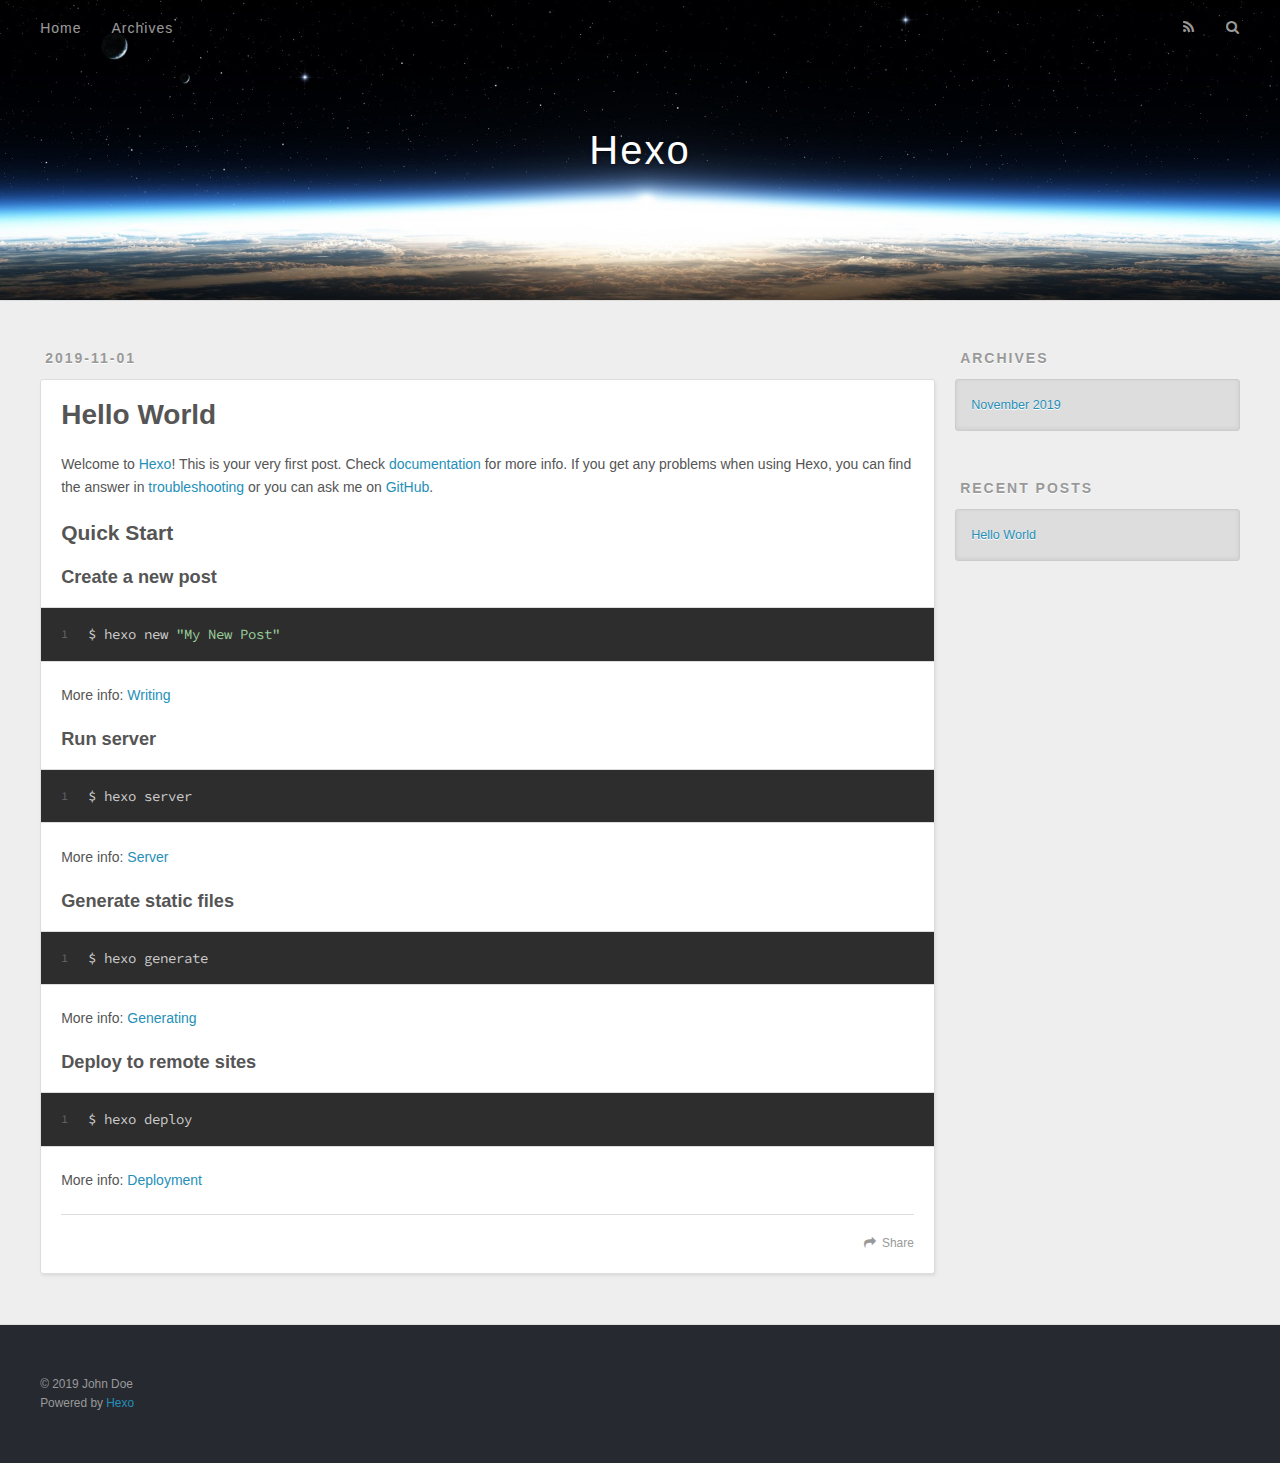
<file: index.html>
<!DOCTYPE html>
<html>
<head>
  <meta charset="utf-8">
  

  
  <title>Hexo</title>
  <meta name="viewport" content="width=device-width, initial-scale=1, maximum-scale=1">
  <meta property="og:type" content="website">
<meta property="og:title" content="Hexo">
<meta property="og:url" content="http:&#x2F;&#x2F;yoursite.com&#x2F;index.html">
<meta property="og:site_name" content="Hexo">
<meta property="og:locale" content="en">
<meta name="twitter:card" content="summary">
  
    <link rel="alternate" href="/atom.xml" title="Hexo" type="application/atom+xml">
  
  
    <link rel="icon" href="/favicon.png">
  
  
    <link href="//fonts.googleapis.com/css?family=Source+Code+Pro" rel="stylesheet" type="text/css">
  
  <link rel="stylesheet" href="/css/style.css">
</head>

<body>
  <div id="container">
    <div id="wrap">
      <header id="header">
  <div id="banner"></div>
  <div id="header-outer" class="outer">
    <div id="header-title" class="inner">
      <h1 id="logo-wrap">
        <a href="/" id="logo">Hexo</a>
      </h1>
      
    </div>
    <div id="header-inner" class="inner">
      <nav id="main-nav">
        <a id="main-nav-toggle" class="nav-icon"></a>
        
          <a class="main-nav-link" href="/">Home</a>
        
          <a class="main-nav-link" href="/archives">Archives</a>
        
      </nav>
      <nav id="sub-nav">
        
          <a id="nav-rss-link" class="nav-icon" href="/atom.xml" title="RSS Feed"></a>
        
        <a id="nav-search-btn" class="nav-icon" title="Search"></a>
      </nav>
      <div id="search-form-wrap">
        <form action="//google.com/search" method="get" accept-charset="UTF-8" class="search-form"><input type="search" name="q" class="search-form-input" placeholder="Search"><button type="submit" class="search-form-submit">&#xF002;</button><input type="hidden" name="sitesearch" value="http://yoursite.com"></form>
      </div>
    </div>
  </div>
</header>
      <div class="outer">
        <section id="main">
  
    <article id="post-hello-world" class="article article-type-post" itemscope itemprop="blogPost">
  <div class="article-meta">
    <a href="/2019/11/01/hello-world/" class="article-date">
  <time datetime="2019-11-01T09:03:21.462Z" itemprop="datePublished">2019-11-01</time>
</a>
    
  </div>
  <div class="article-inner">
    
    
      <header class="article-header">
        
  
    <h1 itemprop="name">
      <a class="article-title" href="/2019/11/01/hello-world/">Hello World</a>
    </h1>
  

      </header>
    
    <div class="article-entry" itemprop="articleBody">
      
        <p>Welcome to <a href="https://hexo.io/" target="_blank" rel="noopener">Hexo</a>! This is your very first post. Check <a href="https://hexo.io/docs/" target="_blank" rel="noopener">documentation</a> for more info. If you get any problems when using Hexo, you can find the answer in <a href="https://hexo.io/docs/troubleshooting.html" target="_blank" rel="noopener">troubleshooting</a> or you can ask me on <a href="https://github.com/hexojs/hexo/issues" target="_blank" rel="noopener">GitHub</a>.</p>
<h2 id="Quick-Start"><a href="#Quick-Start" class="headerlink" title="Quick Start"></a>Quick Start</h2><h3 id="Create-a-new-post"><a href="#Create-a-new-post" class="headerlink" title="Create a new post"></a>Create a new post</h3><figure class="highlight bash"><table><tr><td class="gutter"><pre><span class="line">1</span><br></pre></td><td class="code"><pre><span class="line">$ hexo new <span class="string">"My New Post"</span></span><br></pre></td></tr></table></figure>

<p>More info: <a href="https://hexo.io/docs/writing.html" target="_blank" rel="noopener">Writing</a></p>
<h3 id="Run-server"><a href="#Run-server" class="headerlink" title="Run server"></a>Run server</h3><figure class="highlight bash"><table><tr><td class="gutter"><pre><span class="line">1</span><br></pre></td><td class="code"><pre><span class="line">$ hexo server</span><br></pre></td></tr></table></figure>

<p>More info: <a href="https://hexo.io/docs/server.html" target="_blank" rel="noopener">Server</a></p>
<h3 id="Generate-static-files"><a href="#Generate-static-files" class="headerlink" title="Generate static files"></a>Generate static files</h3><figure class="highlight bash"><table><tr><td class="gutter"><pre><span class="line">1</span><br></pre></td><td class="code"><pre><span class="line">$ hexo generate</span><br></pre></td></tr></table></figure>

<p>More info: <a href="https://hexo.io/docs/generating.html" target="_blank" rel="noopener">Generating</a></p>
<h3 id="Deploy-to-remote-sites"><a href="#Deploy-to-remote-sites" class="headerlink" title="Deploy to remote sites"></a>Deploy to remote sites</h3><figure class="highlight bash"><table><tr><td class="gutter"><pre><span class="line">1</span><br></pre></td><td class="code"><pre><span class="line">$ hexo deploy</span><br></pre></td></tr></table></figure>

<p>More info: <a href="https://hexo.io/docs/one-command-deployment.html" target="_blank" rel="noopener">Deployment</a></p>

      
    </div>
    <footer class="article-footer">
      <a data-url="http://yoursite.com/2019/11/01/hello-world/" data-id="ck2fwwtp00000n4vc24nb1lt7" class="article-share-link">Share</a>
      
      
    </footer>
  </div>
  
</article>


  


</section>
        
          <aside id="sidebar">
  
    

  
    

  
    
  
    
  <div class="widget-wrap">
    <h3 class="widget-title">Archives</h3>
    <div class="widget">
      <ul class="archive-list"><li class="archive-list-item"><a class="archive-list-link" href="/archives/2019/11/">November 2019</a></li></ul>
    </div>
  </div>


  
    
  <div class="widget-wrap">
    <h3 class="widget-title">Recent Posts</h3>
    <div class="widget">
      <ul>
        
          <li>
            <a href="/2019/11/01/hello-world/">Hello World</a>
          </li>
        
      </ul>
    </div>
  </div>

  
</aside>
        
      </div>
      <footer id="footer">
  
  <div class="outer">
    <div id="footer-info" class="inner">
      &copy; 2019 John Doe<br>
      Powered by <a href="http://hexo.io/" target="_blank">Hexo</a>
    </div>
  </div>
</footer>
    </div>
    <nav id="mobile-nav">
  
    <a href="/" class="mobile-nav-link">Home</a>
  
    <a href="/archives" class="mobile-nav-link">Archives</a>
  
</nav>
    

<script src="//ajax.googleapis.com/ajax/libs/jquery/2.0.3/jquery.min.js"></script>


  <link rel="stylesheet" href="/fancybox/jquery.fancybox.css">
  <script src="/fancybox/jquery.fancybox.pack.js"></script>


<script src="/js/script.js"></script>



  </div>
</body>
</html>
</file>
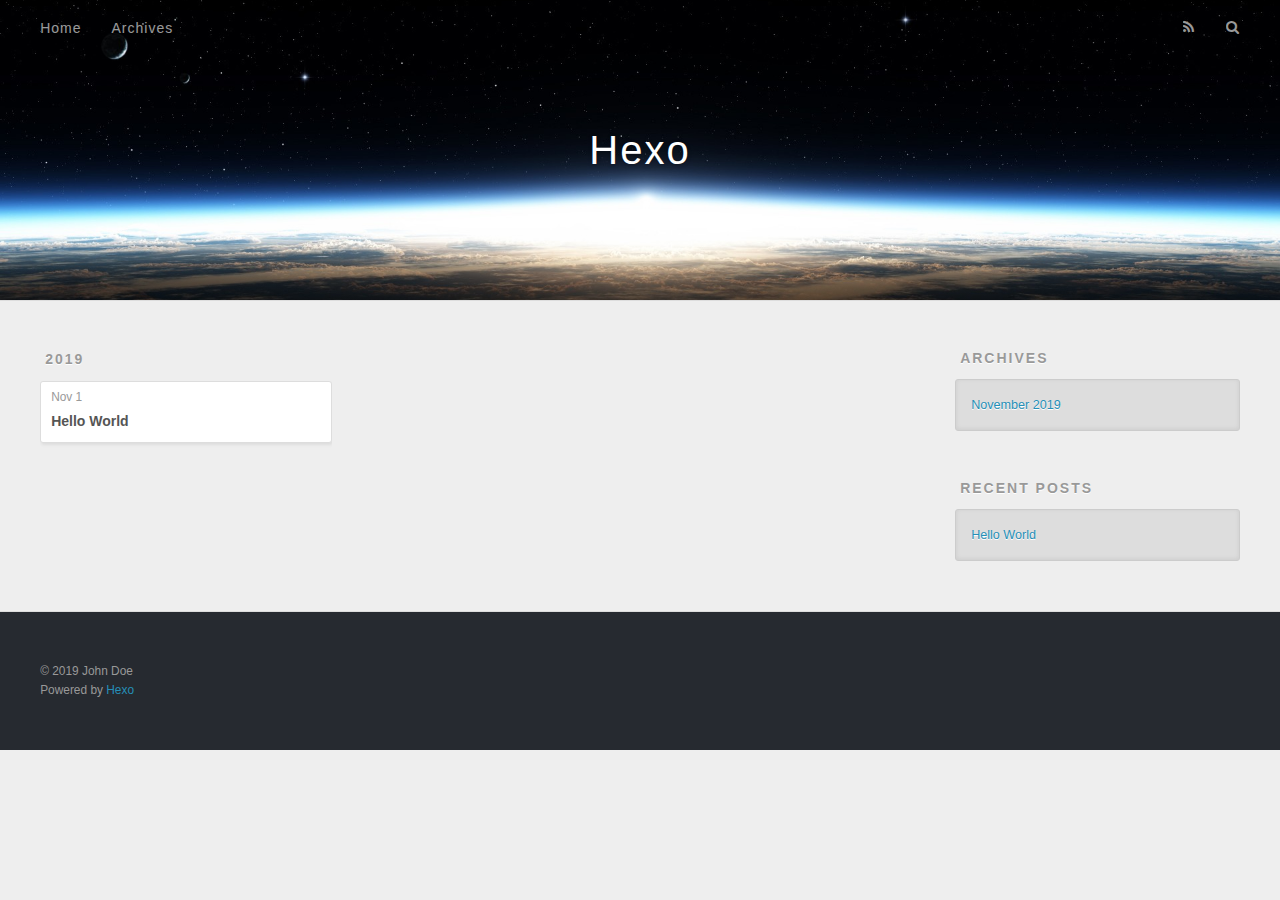
<file: archives/index.html>
<!DOCTYPE html>
<html>
<head>
  <meta charset="utf-8">
  

  
  <title>Archives | Hexo</title>
  <meta name="viewport" content="width=device-width, initial-scale=1, maximum-scale=1">
  <meta property="og:type" content="website">
<meta property="og:title" content="Hexo">
<meta property="og:url" content="http:&#x2F;&#x2F;yoursite.com&#x2F;archives&#x2F;index.html">
<meta property="og:site_name" content="Hexo">
<meta property="og:locale" content="en">
<meta name="twitter:card" content="summary">
  
    <link rel="alternate" href="/atom.xml" title="Hexo" type="application/atom+xml">
  
  
    <link rel="icon" href="/favicon.png">
  
  
    <link href="//fonts.googleapis.com/css?family=Source+Code+Pro" rel="stylesheet" type="text/css">
  
  <link rel="stylesheet" href="/css/style.css">
</head>

<body>
  <div id="container">
    <div id="wrap">
      <header id="header">
  <div id="banner"></div>
  <div id="header-outer" class="outer">
    <div id="header-title" class="inner">
      <h1 id="logo-wrap">
        <a href="/" id="logo">Hexo</a>
      </h1>
      
    </div>
    <div id="header-inner" class="inner">
      <nav id="main-nav">
        <a id="main-nav-toggle" class="nav-icon"></a>
        
          <a class="main-nav-link" href="/">Home</a>
        
          <a class="main-nav-link" href="/archives">Archives</a>
        
      </nav>
      <nav id="sub-nav">
        
          <a id="nav-rss-link" class="nav-icon" href="/atom.xml" title="RSS Feed"></a>
        
        <a id="nav-search-btn" class="nav-icon" title="Search"></a>
      </nav>
      <div id="search-form-wrap">
        <form action="//google.com/search" method="get" accept-charset="UTF-8" class="search-form"><input type="search" name="q" class="search-form-input" placeholder="Search"><button type="submit" class="search-form-submit">&#xF002;</button><input type="hidden" name="sitesearch" value="http://yoursite.com"></form>
      </div>
    </div>
  </div>
</header>
      <div class="outer">
        <section id="main">
  
  
    
    
      
      
      <section class="archives-wrap">
        <div class="archive-year-wrap">
          <a href="/archives/2019" class="archive-year">2019</a>
        </div>
        <div class="archives">
    
    <article class="archive-article archive-type-post">
  <div class="archive-article-inner">
    <header class="archive-article-header">
      <a href="/2019/11/01/hello-world/" class="archive-article-date">
  <time datetime="2019-11-01T09:03:21.462Z" itemprop="datePublished">Nov 1</time>
</a>
      
  
    <h1 itemprop="name">
      <a class="archive-article-title" href="/2019/11/01/hello-world/">Hello World</a>
    </h1>
  

    </header>
  </div>
</article>
  
  
    </div></section>
  


</section>
        
          <aside id="sidebar">
  
    

  
    

  
    
  
    
  <div class="widget-wrap">
    <h3 class="widget-title">Archives</h3>
    <div class="widget">
      <ul class="archive-list"><li class="archive-list-item"><a class="archive-list-link" href="/archives/2019/11/">November 2019</a></li></ul>
    </div>
  </div>


  
    
  <div class="widget-wrap">
    <h3 class="widget-title">Recent Posts</h3>
    <div class="widget">
      <ul>
        
          <li>
            <a href="/2019/11/01/hello-world/">Hello World</a>
          </li>
        
      </ul>
    </div>
  </div>

  
</aside>
        
      </div>
      <footer id="footer">
  
  <div class="outer">
    <div id="footer-info" class="inner">
      &copy; 2019 John Doe<br>
      Powered by <a href="http://hexo.io/" target="_blank">Hexo</a>
    </div>
  </div>
</footer>
    </div>
    <nav id="mobile-nav">
  
    <a href="/" class="mobile-nav-link">Home</a>
  
    <a href="/archives" class="mobile-nav-link">Archives</a>
  
</nav>
    

<script src="//ajax.googleapis.com/ajax/libs/jquery/2.0.3/jquery.min.js"></script>


  <link rel="stylesheet" href="/fancybox/jquery.fancybox.css">
  <script src="/fancybox/jquery.fancybox.pack.js"></script>


<script src="/js/script.js"></script>



  </div>
</body>
</html>
</file>
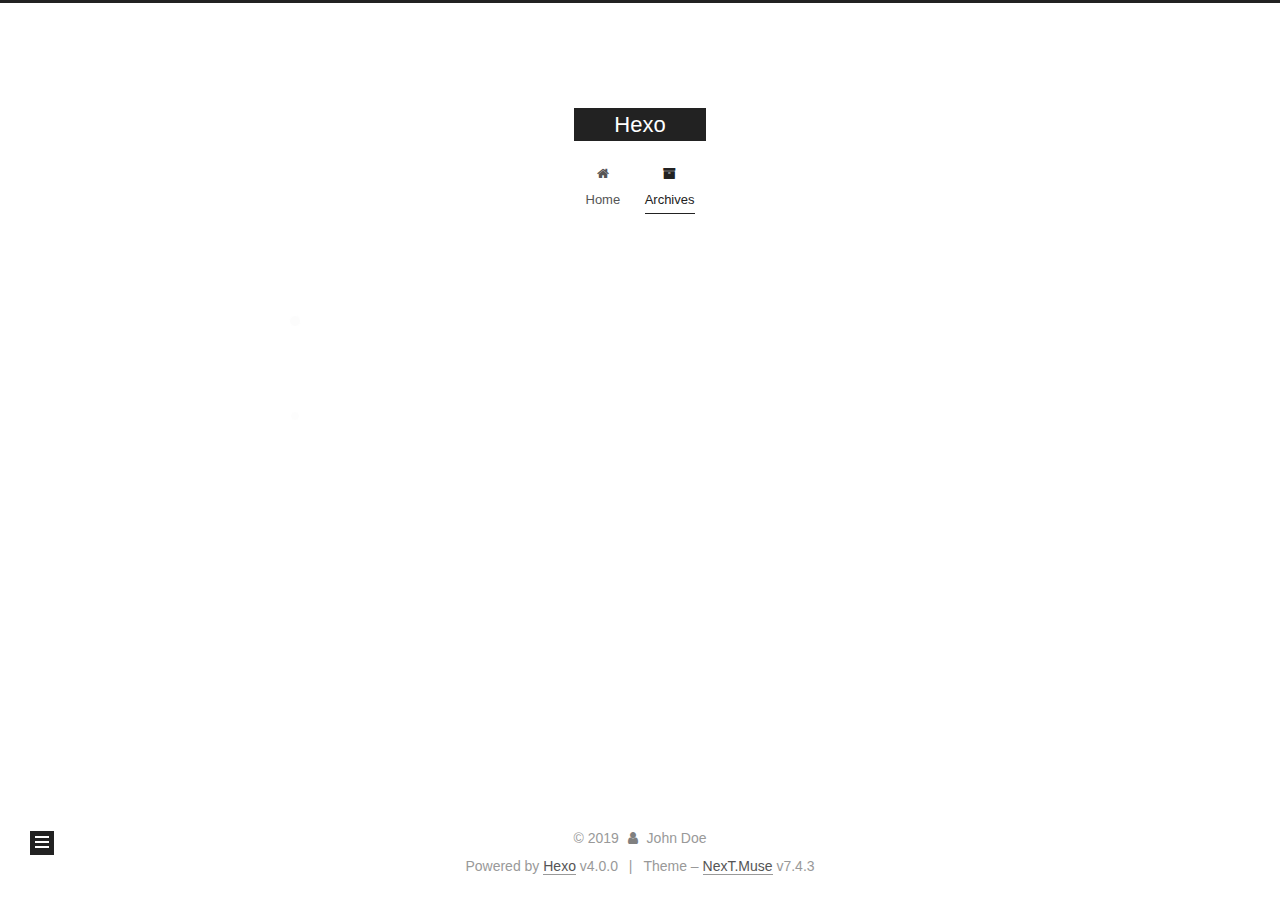
<file: archives/2019/index.html>
<!DOCTYPE html>
<html lang="en">
<head>
  <meta charset="UTF-8">
<meta name="viewport" content="width=device-width, initial-scale=1, maximum-scale=2">
<meta name="theme-color" content="#222">
<meta name="generator" content="Hexo 4.0.0">
  <link rel="apple-touch-icon" sizes="180x180" href="/images/apple-touch-icon-next.png">
  <link rel="icon" type="image/png" sizes="32x32" href="/images/favicon-32x32-next.png">
  <link rel="icon" type="image/png" sizes="16x16" href="/images/favicon-16x16-next.png">
  <link rel="mask-icon" href="/images/logo.svg" color="#222">

<link rel="stylesheet" href="/css/main.css">


<link rel="stylesheet" href="/lib/font-awesome/css/font-awesome.min.css">


<script id="hexo-configurations">
  var NexT = window.NexT || {};
  var CONFIG = {
    root: '/',
    scheme: 'Muse',
    version: '7.4.3',
    exturl: false,
    sidebar: {"position":"left","display":"post","offset":12,"onmobile":false},
    copycode: {"enable":false,"show_result":false,"style":null},
    back2top: {"enable":true,"sidebar":false,"scrollpercent":false},
    bookmark: {"enable":false,"color":"#222","save":"auto"},
    fancybox: false,
    mediumzoom: false,
    lazyload: false,
    pangu: false,
    algolia: {
      appID: '',
      apiKey: '',
      indexName: '',
      hits: {"per_page":10},
      labels: {"input_placeholder":"Search for Posts","hits_empty":"We didn't find any results for the search: ${query}","hits_stats":"${hits} results found in ${time} ms"}
    },
    localsearch: {"enable":false,"trigger":"auto","top_n_per_article":1,"unescape":false,"preload":false},
    path: '',
    motion: {"enable":true,"async":false,"transition":{"post_block":"fadeIn","post_header":"slideDownIn","post_body":"slideDownIn","coll_header":"slideLeftIn","sidebar":"slideUpIn"}},
    translation: {
      copy_button: 'Copy',
      copy_success: 'Copied',
      copy_failure: 'Copy failed'
    },
    sidebarPadding: 40
  };
</script>

  <meta property="og:type" content="website">
<meta property="og:title" content="Hexo">
<meta property="og:url" content="http:&#x2F;&#x2F;yoursite.com&#x2F;archives&#x2F;2019&#x2F;index.html">
<meta property="og:site_name" content="Hexo">
<meta property="og:locale" content="en">
<meta name="twitter:card" content="summary">

<link rel="canonical" href="http://yoursite.com/archives/2019/">


<script id="page-configurations">
  // https://hexo.io/docs/variables.html
  CONFIG.page = {
    sidebar: "",
    isHome: false,
    isPost: false,
    isPage: false,
    isArchive: true
  };
</script>

  <title>Archive | Hexo</title>
  






  <noscript>
  <style>
  .use-motion .brand,
  .use-motion .menu-item,
  .sidebar-inner,
  .use-motion .post-block,
  .use-motion .pagination,
  .use-motion .comments,
  .use-motion .post-header,
  .use-motion .post-body,
  .use-motion .collection-header { opacity: initial; }

  .use-motion .site-title,
  .use-motion .site-subtitle {
    opacity: initial;
    top: initial;
  }

  .use-motion .logo-line-before i { left: initial; }
  .use-motion .logo-line-after i { right: initial; }
  </style>
</noscript>

</head>

<body itemscope itemtype="http://schema.org/WebPage">
  <div class="container use-motion">
    <div class="headband"></div>

    <header class="header" itemscope itemtype="http://schema.org/WPHeader">
      <div class="header-inner"><div class="site-brand-container">
  <div class="site-meta">

    <div>
      <a href="/" class="brand" rel="start">
        <span class="logo-line-before"><i></i></span>
        <span class="site-title">Hexo</span>
        <span class="logo-line-after"><i></i></span>
      </a>
    </div>
  </div>

  <div class="site-nav-toggle">
    <div class="toggle" aria-label="Toggle navigation bar">
      <span class="toggle-line toggle-line-first"></span>
      <span class="toggle-line toggle-line-middle"></span>
      <span class="toggle-line toggle-line-last"></span>
    </div>
  </div>
</div>


<nav class="site-nav">
  
  <ul id="menu" class="menu">
        <li class="menu-item menu-item-home">

    <a href="/" rel="section"><i class="fa fa-fw fa-home"></i>Home</a>

  </li>
        <li class="menu-item menu-item-archives">

    <a href="/archives/" rel="section"><i class="fa fa-fw fa-archive"></i>Archives</a>

  </li>
  </ul>

</nav>
</div>
    </header>

    
  <div class="back-to-top">
    <i class="fa fa-arrow-up"></i>
    <span>0%</span>
  </div>


    <main class="main">
      <div class="main-inner">
        <div class="content-wrap">
          

          <div class="content">
            

  
  
  
  <div class="post-block">
    <div class="posts-collapse">
      <div class="collection-title">
        <span class="collection-header">Um..! 2 posts in total. Keep on posting.</span>
      </div>

      
    <div class="collection-year">
      <h1 class="collection-header">2019</h1>
    </div>

  <article itemscope itemtype="http://schema.org/Article">
    <header class="post-header">

      <div class="post-meta">
        <time itemprop="dateCreated"
              datetime="2019-11-01T17:24:56+08:00"
              content="2019-11-01">
          11-01
        </time>
      </div>

      <h2 class="post-title">
          <a class="post-title-link" href="/2019/11/01/first-md/" itemprop="url">
            <span itemprop="name">first.md</span>
          </a>
      </h2>

    </header>
  </article>

  <article itemscope itemtype="http://schema.org/Article">
    <header class="post-header">

      <div class="post-meta">
        <time itemprop="dateCreated"
              datetime="2019-11-01T17:03:21+08:00"
              content="2019-11-01">
          11-01
        </time>
      </div>

      <h2 class="post-title">
          <a class="post-title-link" href="/2019/11/01/hello-world/" itemprop="url">
            <span itemprop="name">Hello World</span>
          </a>
      </h2>

    </header>
  </article>


    </div>
  </div>
  
  
  

  



          </div>
          

        </div>
          
  
  <div class="toggle sidebar-toggle">
    <span class="toggle-line toggle-line-first"></span>
    <span class="toggle-line toggle-line-middle"></span>
    <span class="toggle-line toggle-line-last"></span>
  </div>

  <aside class="sidebar">
    <div class="sidebar-inner">

      <ul class="sidebar-nav motion-element">
        <li class="sidebar-nav-toc">
          Table of Contents
        </li>
        <li class="sidebar-nav-overview">
          Overview
        </li>
      </ul>

      <!--noindex-->
      <div class="post-toc-wrap sidebar-panel">
      </div>
      <!--/noindex-->

      <div class="site-overview-wrap sidebar-panel">
        <div class="site-author motion-element" itemprop="author" itemscope itemtype="http://schema.org/Person">
  <img class="site-author-image" itemprop="image" alt="John Doe"
    src="/images/avatar.gif">
  <p class="site-author-name" itemprop="name">John Doe</p>
  <div class="site-description" itemprop="description"></div>
</div>
<div class="site-state-wrap motion-element">
  <nav class="site-state">
      <div class="site-state-item site-state-posts">
          <a href="/archives/">
        
          <span class="site-state-item-count">2</span>
          <span class="site-state-item-name">posts</span>
        </a>
      </div>
  </nav>
</div>



      </div>

    </div>
  </aside>
  <div id="sidebar-dimmer"></div>


      </div>
    </main>

    <footer class="footer">
      <div class="footer-inner">
        

<div class="copyright">
  
  &copy; 
  <span itemprop="copyrightYear">2019</span>
  <span class="with-love">
    <i class="fa fa-user"></i>
  </span>
  <span class="author" itemprop="copyrightHolder">John Doe</span>
</div>
  <div class="powered-by">Powered by <a href="https://hexo.io/" class="theme-link" rel="noopener" target="_blank">Hexo</a> v4.0.0
  </div>
  <span class="post-meta-divider">|</span>
  <div class="theme-info">Theme – <a href="https://muse.theme-next.org/" class="theme-link" rel="noopener" target="_blank">NexT.Muse</a> v7.4.3
  </div>

        












        
      </div>
    </footer>
  </div>

  
  <script src="/lib/anime.min.js"></script>
  <script src="/lib/velocity/velocity.min.js"></script>
  <script src="/lib/velocity/velocity.ui.min.js"></script>
<script src="/js/utils.js"></script><script src="/js/motion.js"></script>
<script src="/js/schemes/muse.js"></script>
<script src="/js/next-boot.js"></script>



  
















  

  

</body>
</html>
</file>
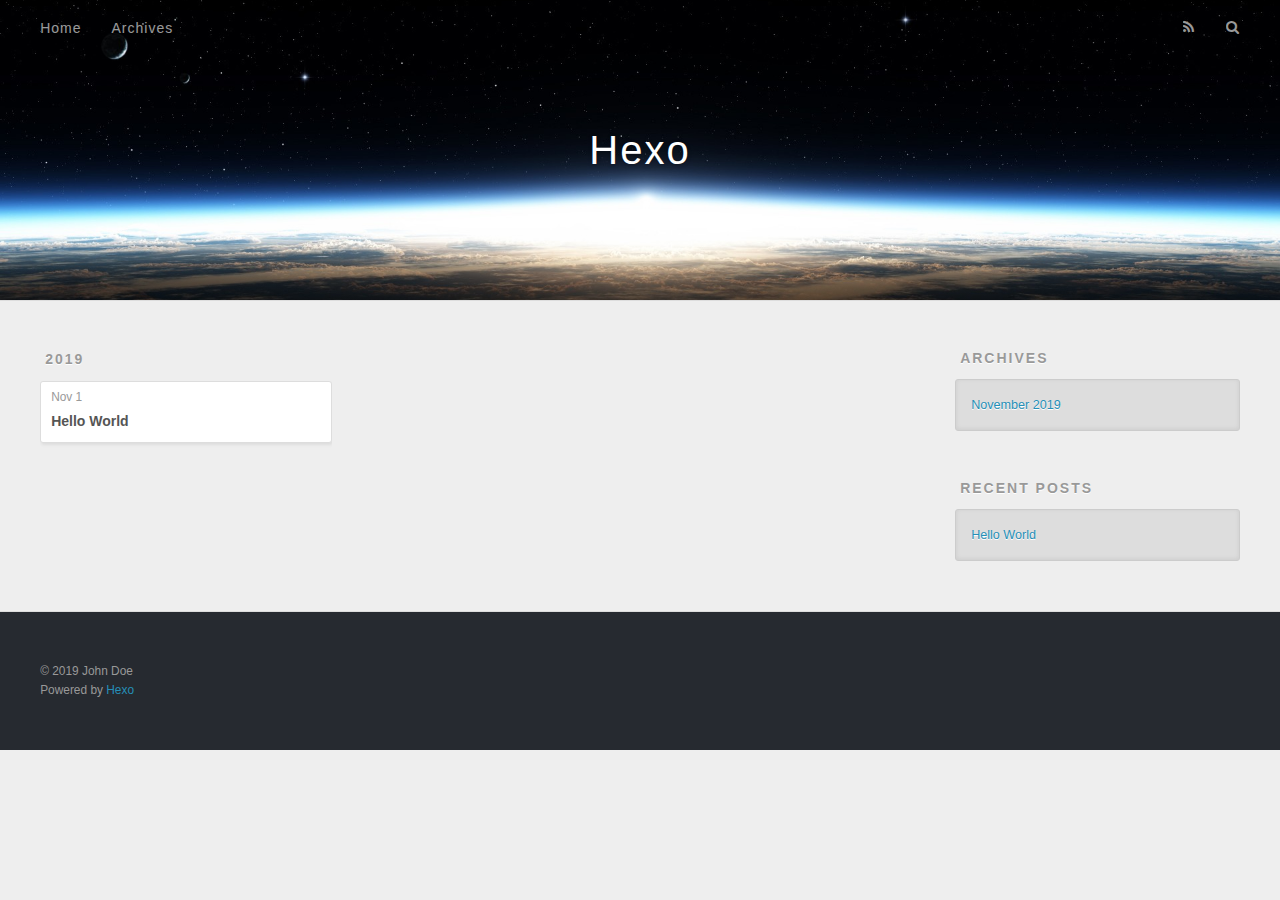
<file: archives/2019/11/index.html>
<!DOCTYPE html>
<html>
<head>
  <meta charset="utf-8">
  

  
  <title>Archives: 2019/11 | Hexo</title>
  <meta name="viewport" content="width=device-width, initial-scale=1, maximum-scale=1">
  <meta property="og:type" content="website">
<meta property="og:title" content="Hexo">
<meta property="og:url" content="http:&#x2F;&#x2F;yoursite.com&#x2F;archives&#x2F;2019&#x2F;11&#x2F;index.html">
<meta property="og:site_name" content="Hexo">
<meta property="og:locale" content="en">
<meta name="twitter:card" content="summary">
  
    <link rel="alternate" href="/atom.xml" title="Hexo" type="application/atom+xml">
  
  
    <link rel="icon" href="/favicon.png">
  
  
    <link href="//fonts.googleapis.com/css?family=Source+Code+Pro" rel="stylesheet" type="text/css">
  
  <link rel="stylesheet" href="/css/style.css">
</head>

<body>
  <div id="container">
    <div id="wrap">
      <header id="header">
  <div id="banner"></div>
  <div id="header-outer" class="outer">
    <div id="header-title" class="inner">
      <h1 id="logo-wrap">
        <a href="/" id="logo">Hexo</a>
      </h1>
      
    </div>
    <div id="header-inner" class="inner">
      <nav id="main-nav">
        <a id="main-nav-toggle" class="nav-icon"></a>
        
          <a class="main-nav-link" href="/">Home</a>
        
          <a class="main-nav-link" href="/archives">Archives</a>
        
      </nav>
      <nav id="sub-nav">
        
          <a id="nav-rss-link" class="nav-icon" href="/atom.xml" title="RSS Feed"></a>
        
        <a id="nav-search-btn" class="nav-icon" title="Search"></a>
      </nav>
      <div id="search-form-wrap">
        <form action="//google.com/search" method="get" accept-charset="UTF-8" class="search-form"><input type="search" name="q" class="search-form-input" placeholder="Search"><button type="submit" class="search-form-submit">&#xF002;</button><input type="hidden" name="sitesearch" value="http://yoursite.com"></form>
      </div>
    </div>
  </div>
</header>
      <div class="outer">
        <section id="main">
  
  
    
    
      
      
      <section class="archives-wrap">
        <div class="archive-year-wrap">
          <a href="/archives/2019" class="archive-year">2019</a>
        </div>
        <div class="archives">
    
    <article class="archive-article archive-type-post">
  <div class="archive-article-inner">
    <header class="archive-article-header">
      <a href="/2019/11/01/hello-world/" class="archive-article-date">
  <time datetime="2019-11-01T09:03:21.462Z" itemprop="datePublished">Nov 1</time>
</a>
      
  
    <h1 itemprop="name">
      <a class="archive-article-title" href="/2019/11/01/hello-world/">Hello World</a>
    </h1>
  

    </header>
  </div>
</article>
  
  
    </div></section>
  


</section>
        
          <aside id="sidebar">
  
    

  
    

  
    
  
    
  <div class="widget-wrap">
    <h3 class="widget-title">Archives</h3>
    <div class="widget">
      <ul class="archive-list"><li class="archive-list-item"><a class="archive-list-link" href="/archives/2019/11/">November 2019</a></li></ul>
    </div>
  </div>


  
    
  <div class="widget-wrap">
    <h3 class="widget-title">Recent Posts</h3>
    <div class="widget">
      <ul>
        
          <li>
            <a href="/2019/11/01/hello-world/">Hello World</a>
          </li>
        
      </ul>
    </div>
  </div>

  
</aside>
        
      </div>
      <footer id="footer">
  
  <div class="outer">
    <div id="footer-info" class="inner">
      &copy; 2019 John Doe<br>
      Powered by <a href="http://hexo.io/" target="_blank">Hexo</a>
    </div>
  </div>
</footer>
    </div>
    <nav id="mobile-nav">
  
    <a href="/" class="mobile-nav-link">Home</a>
  
    <a href="/archives" class="mobile-nav-link">Archives</a>
  
</nav>
    

<script src="//ajax.googleapis.com/ajax/libs/jquery/2.0.3/jquery.min.js"></script>


  <link rel="stylesheet" href="/fancybox/jquery.fancybox.css">
  <script src="/fancybox/jquery.fancybox.pack.js"></script>


<script src="/js/script.js"></script>



  </div>
</body>
</html>
</file>
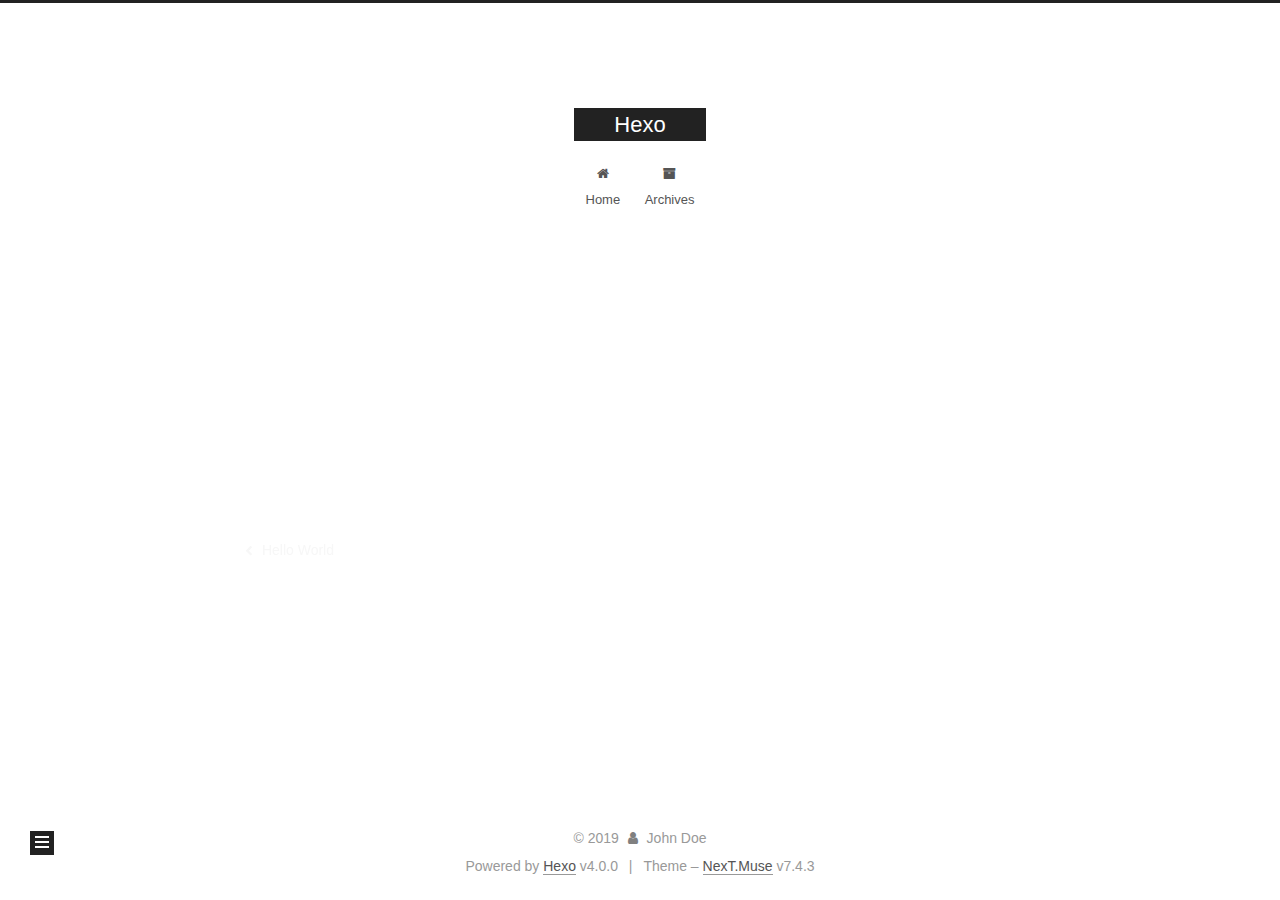
<file: 2019/11/01/first-md/index.html>
<!DOCTYPE html>
<html lang="en">
<head>
  <meta charset="UTF-8">
<meta name="viewport" content="width=device-width, initial-scale=1, maximum-scale=2">
<meta name="theme-color" content="#222">
<meta name="generator" content="Hexo 4.0.0">
  <link rel="apple-touch-icon" sizes="180x180" href="/images/apple-touch-icon-next.png">
  <link rel="icon" type="image/png" sizes="32x32" href="/images/favicon-32x32-next.png">
  <link rel="icon" type="image/png" sizes="16x16" href="/images/favicon-16x16-next.png">
  <link rel="mask-icon" href="/images/logo.svg" color="#222">

<link rel="stylesheet" href="/css/main.css">


<link rel="stylesheet" href="/lib/font-awesome/css/font-awesome.min.css">


<script id="hexo-configurations">
  var NexT = window.NexT || {};
  var CONFIG = {
    root: '/',
    scheme: 'Muse',
    version: '7.4.3',
    exturl: false,
    sidebar: {"position":"left","display":"post","offset":12,"onmobile":false},
    copycode: {"enable":false,"show_result":false,"style":null},
    back2top: {"enable":true,"sidebar":false,"scrollpercent":false},
    bookmark: {"enable":false,"color":"#222","save":"auto"},
    fancybox: false,
    mediumzoom: false,
    lazyload: false,
    pangu: false,
    algolia: {
      appID: '',
      apiKey: '',
      indexName: '',
      hits: {"per_page":10},
      labels: {"input_placeholder":"Search for Posts","hits_empty":"We didn't find any results for the search: ${query}","hits_stats":"${hits} results found in ${time} ms"}
    },
    localsearch: {"enable":false,"trigger":"auto","top_n_per_article":1,"unescape":false,"preload":false},
    path: '',
    motion: {"enable":true,"async":false,"transition":{"post_block":"fadeIn","post_header":"slideDownIn","post_body":"slideDownIn","coll_header":"slideLeftIn","sidebar":"slideUpIn"}},
    translation: {
      copy_button: 'Copy',
      copy_success: 'Copied',
      copy_failure: 'Copy failed'
    },
    sidebarPadding: 40
  };
</script>

  <meta name="description" content="#你好世界sdfsdf">
<meta property="og:type" content="article">
<meta property="og:title" content="first.md">
<meta property="og:url" content="http:&#x2F;&#x2F;yoursite.com&#x2F;2019&#x2F;11&#x2F;01&#x2F;first-md&#x2F;index.html">
<meta property="og:site_name" content="Hexo">
<meta property="og:description" content="#你好世界sdfsdf">
<meta property="og:locale" content="en">
<meta property="og:updated_time" content="2019-11-01T09:26:05.336Z">
<meta name="twitter:card" content="summary">

<link rel="canonical" href="http://yoursite.com/2019/11/01/first-md/">


<script id="page-configurations">
  // https://hexo.io/docs/variables.html
  CONFIG.page = {
    sidebar: "",
    isHome: false,
    isPost: true,
    isPage: false,
    isArchive: false
  };
</script>

  <title>first.md | Hexo</title>
  






  <noscript>
  <style>
  .use-motion .brand,
  .use-motion .menu-item,
  .sidebar-inner,
  .use-motion .post-block,
  .use-motion .pagination,
  .use-motion .comments,
  .use-motion .post-header,
  .use-motion .post-body,
  .use-motion .collection-header { opacity: initial; }

  .use-motion .site-title,
  .use-motion .site-subtitle {
    opacity: initial;
    top: initial;
  }

  .use-motion .logo-line-before i { left: initial; }
  .use-motion .logo-line-after i { right: initial; }
  </style>
</noscript>

</head>

<body itemscope itemtype="http://schema.org/WebPage">
  <div class="container use-motion">
    <div class="headband"></div>

    <header class="header" itemscope itemtype="http://schema.org/WPHeader">
      <div class="header-inner"><div class="site-brand-container">
  <div class="site-meta">

    <div>
      <a href="/" class="brand" rel="start">
        <span class="logo-line-before"><i></i></span>
        <span class="site-title">Hexo</span>
        <span class="logo-line-after"><i></i></span>
      </a>
    </div>
  </div>

  <div class="site-nav-toggle">
    <div class="toggle" aria-label="Toggle navigation bar">
      <span class="toggle-line toggle-line-first"></span>
      <span class="toggle-line toggle-line-middle"></span>
      <span class="toggle-line toggle-line-last"></span>
    </div>
  </div>
</div>


<nav class="site-nav">
  
  <ul id="menu" class="menu">
        <li class="menu-item menu-item-home">

    <a href="/" rel="section"><i class="fa fa-fw fa-home"></i>Home</a>

  </li>
        <li class="menu-item menu-item-archives">

    <a href="/archives/" rel="section"><i class="fa fa-fw fa-archive"></i>Archives</a>

  </li>
  </ul>

</nav>
</div>
    </header>

    
  <div class="back-to-top">
    <i class="fa fa-arrow-up"></i>
    <span>0%</span>
  </div>


    <main class="main">
      <div class="main-inner">
        <div class="content-wrap">
          

          <div class="content">
            

  <div class="posts-expand">
      
  
  
  <article itemscope itemtype="http://schema.org/Article" class="post-block " lang="en">
    <link itemprop="mainEntityOfPage" href="http://yoursite.com/2019/11/01/first-md/">

    <span hidden itemprop="author" itemscope itemtype="http://schema.org/Person">
      <meta itemprop="image" content="/images/avatar.gif">
      <meta itemprop="name" content="John Doe">
      <meta itemprop="description" content="">
    </span>

    <span hidden itemprop="publisher" itemscope itemtype="http://schema.org/Organization">
      <meta itemprop="name" content="Hexo">
    </span>
      <header class="post-header">
        <h1 class="post-title" itemprop="name headline">
          first.md
        </h1>

        <div class="post-meta">
            <span class="post-meta-item">
              <span class="post-meta-item-icon">
                <i class="fa fa-calendar-o"></i>
              </span>
              <span class="post-meta-item-text">Posted on</span>
              

              <time title="Created: 2019-11-01 17:24:56 / Modified: 17:26:05" itemprop="dateCreated datePublished" datetime="2019-11-01T17:24:56+08:00">2019-11-01</time>
            </span>

          

        </div>
      </header>

    
    
    
    <div class="post-body" itemprop="articleBody">

      
        <p>#你好世界sdfsdf</p>

    </div>

    
    
    

      <footer class="post-footer">

        

          <div class="post-nav">
            <div class="post-nav-next post-nav-item">
                <a href="/2019/11/01/hello-world/" rel="next" title="Hello World">
                  <i class="fa fa-chevron-left"></i> Hello World
                </a>
            </div>

            <span class="post-nav-divider"></span>

            <div class="post-nav-prev post-nav-item">
            </div>
          </div>
      </footer>
    
  </article>
  
  
  

  </div>


          </div>
          

        </div>
          
  
  <div class="toggle sidebar-toggle">
    <span class="toggle-line toggle-line-first"></span>
    <span class="toggle-line toggle-line-middle"></span>
    <span class="toggle-line toggle-line-last"></span>
  </div>

  <aside class="sidebar">
    <div class="sidebar-inner">

      <ul class="sidebar-nav motion-element">
        <li class="sidebar-nav-toc">
          Table of Contents
        </li>
        <li class="sidebar-nav-overview">
          Overview
        </li>
      </ul>

      <!--noindex-->
      <div class="post-toc-wrap sidebar-panel">
      </div>
      <!--/noindex-->

      <div class="site-overview-wrap sidebar-panel">
        <div class="site-author motion-element" itemprop="author" itemscope itemtype="http://schema.org/Person">
  <img class="site-author-image" itemprop="image" alt="John Doe"
    src="/images/avatar.gif">
  <p class="site-author-name" itemprop="name">John Doe</p>
  <div class="site-description" itemprop="description"></div>
</div>
<div class="site-state-wrap motion-element">
  <nav class="site-state">
      <div class="site-state-item site-state-posts">
          <a href="/archives/">
        
          <span class="site-state-item-count">2</span>
          <span class="site-state-item-name">posts</span>
        </a>
      </div>
  </nav>
</div>



      </div>

    </div>
  </aside>
  <div id="sidebar-dimmer"></div>


      </div>
    </main>

    <footer class="footer">
      <div class="footer-inner">
        

<div class="copyright">
  
  &copy; 
  <span itemprop="copyrightYear">2019</span>
  <span class="with-love">
    <i class="fa fa-user"></i>
  </span>
  <span class="author" itemprop="copyrightHolder">John Doe</span>
</div>
  <div class="powered-by">Powered by <a href="https://hexo.io/" class="theme-link" rel="noopener" target="_blank">Hexo</a> v4.0.0
  </div>
  <span class="post-meta-divider">|</span>
  <div class="theme-info">Theme – <a href="https://muse.theme-next.org/" class="theme-link" rel="noopener" target="_blank">NexT.Muse</a> v7.4.3
  </div>

        












        
      </div>
    </footer>
  </div>

  
  <script src="/lib/anime.min.js"></script>
  <script src="/lib/velocity/velocity.min.js"></script>
  <script src="/lib/velocity/velocity.ui.min.js"></script>
<script src="/js/utils.js"></script><script src="/js/motion.js"></script>
<script src="/js/schemes/muse.js"></script>
<script src="/js/next-boot.js"></script>



  
















  

  

</body>
</html>
</file>
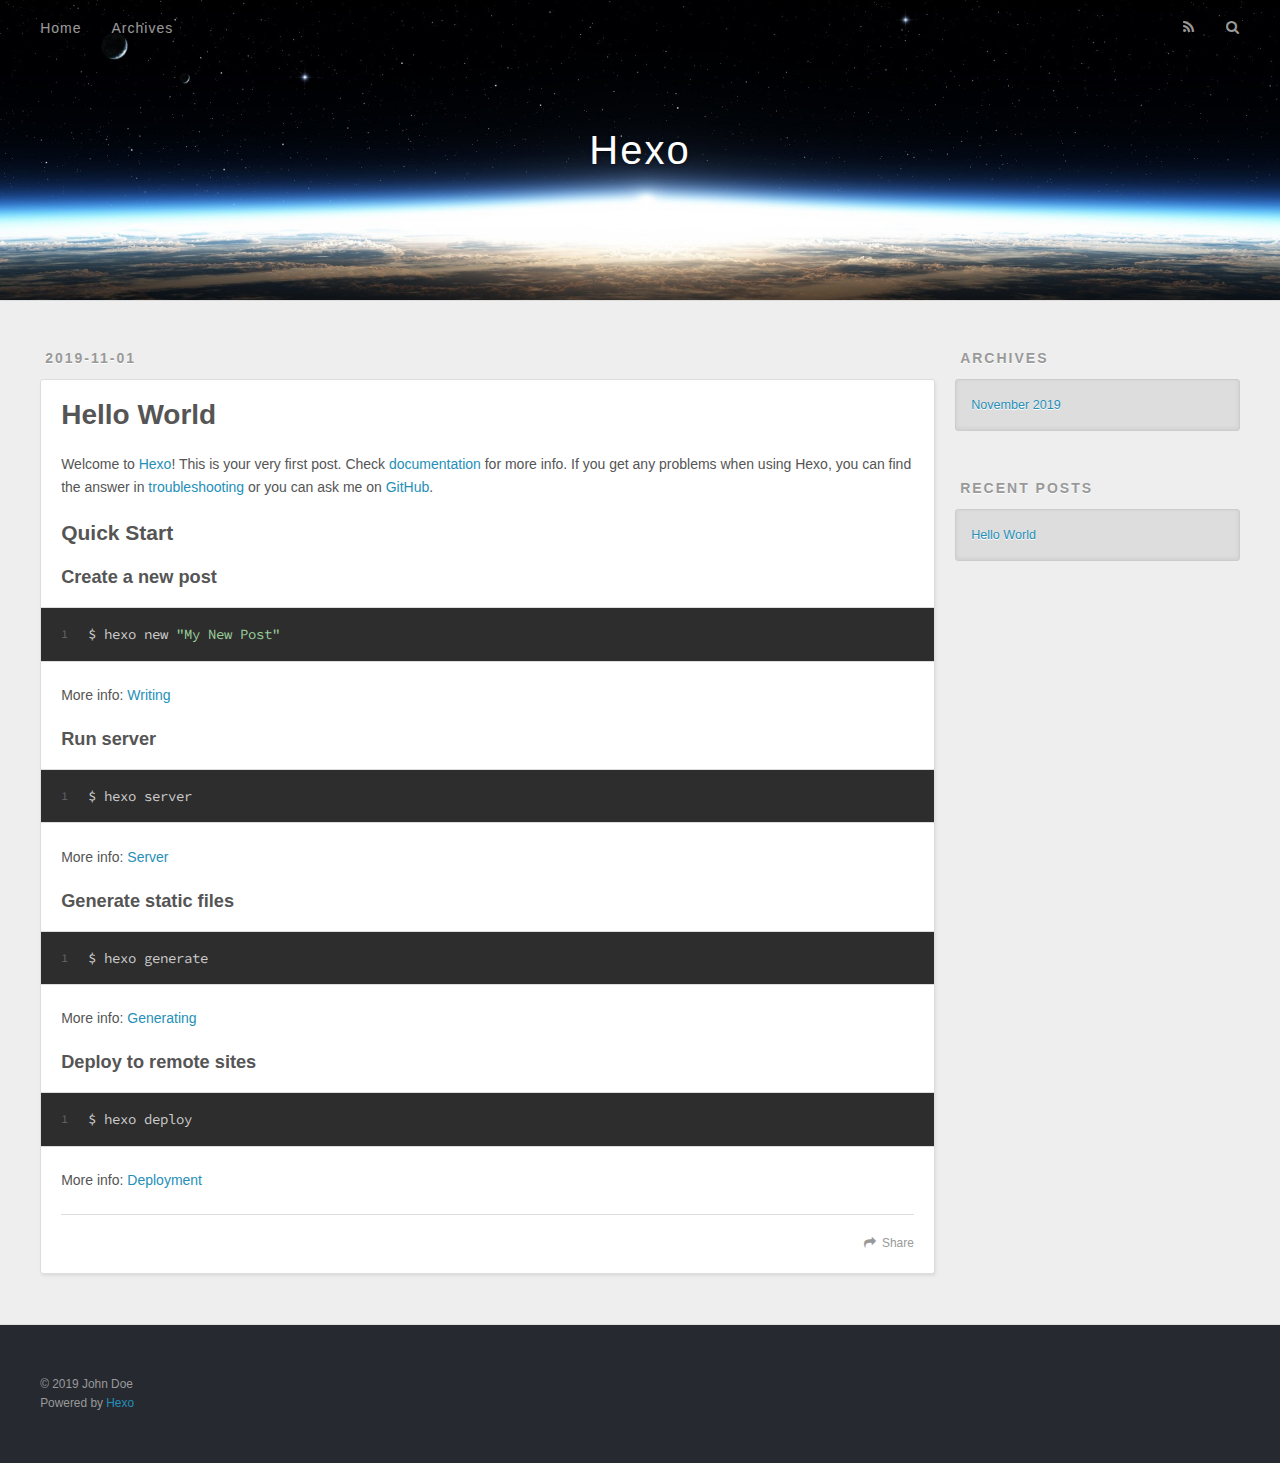
<file: 2019/11/01/hello-world/index.html>
<!DOCTYPE html>
<html>
<head>
  <meta charset="utf-8">
  

  
  <title>Hello World | Hexo</title>
  <meta name="viewport" content="width=device-width, initial-scale=1, maximum-scale=1">
  <meta name="description" content="Welcome to Hexo! This is your very first post. Check documentation for more info. If you get any problems when using Hexo, you can find the answer in troubleshooting or you can ask me on GitHub. Quick">
<meta property="og:type" content="article">
<meta property="og:title" content="Hello World">
<meta property="og:url" content="http:&#x2F;&#x2F;yoursite.com&#x2F;2019&#x2F;11&#x2F;01&#x2F;hello-world&#x2F;index.html">
<meta property="og:site_name" content="Hexo">
<meta property="og:description" content="Welcome to Hexo! This is your very first post. Check documentation for more info. If you get any problems when using Hexo, you can find the answer in troubleshooting or you can ask me on GitHub. Quick">
<meta property="og:locale" content="en">
<meta property="og:updated_time" content="2019-11-01T09:03:21.463Z">
<meta name="twitter:card" content="summary">
  
    <link rel="alternate" href="/atom.xml" title="Hexo" type="application/atom+xml">
  
  
    <link rel="icon" href="/favicon.png">
  
  
    <link href="//fonts.googleapis.com/css?family=Source+Code+Pro" rel="stylesheet" type="text/css">
  
  <link rel="stylesheet" href="/css/style.css">
</head>

<body>
  <div id="container">
    <div id="wrap">
      <header id="header">
  <div id="banner"></div>
  <div id="header-outer" class="outer">
    <div id="header-title" class="inner">
      <h1 id="logo-wrap">
        <a href="/" id="logo">Hexo</a>
      </h1>
      
    </div>
    <div id="header-inner" class="inner">
      <nav id="main-nav">
        <a id="main-nav-toggle" class="nav-icon"></a>
        
          <a class="main-nav-link" href="/">Home</a>
        
          <a class="main-nav-link" href="/archives">Archives</a>
        
      </nav>
      <nav id="sub-nav">
        
          <a id="nav-rss-link" class="nav-icon" href="/atom.xml" title="RSS Feed"></a>
        
        <a id="nav-search-btn" class="nav-icon" title="Search"></a>
      </nav>
      <div id="search-form-wrap">
        <form action="//google.com/search" method="get" accept-charset="UTF-8" class="search-form"><input type="search" name="q" class="search-form-input" placeholder="Search"><button type="submit" class="search-form-submit">&#xF002;</button><input type="hidden" name="sitesearch" value="http://yoursite.com"></form>
      </div>
    </div>
  </div>
</header>
      <div class="outer">
        <section id="main"><article id="post-hello-world" class="article article-type-post" itemscope itemprop="blogPost">
  <div class="article-meta">
    <a href="/2019/11/01/hello-world/" class="article-date">
  <time datetime="2019-11-01T09:03:21.462Z" itemprop="datePublished">2019-11-01</time>
</a>
    
  </div>
  <div class="article-inner">
    
    
      <header class="article-header">
        
  
    <h1 class="article-title" itemprop="name">
      Hello World
    </h1>
  

      </header>
    
    <div class="article-entry" itemprop="articleBody">
      
        <p>Welcome to <a href="https://hexo.io/" target="_blank" rel="noopener">Hexo</a>! This is your very first post. Check <a href="https://hexo.io/docs/" target="_blank" rel="noopener">documentation</a> for more info. If you get any problems when using Hexo, you can find the answer in <a href="https://hexo.io/docs/troubleshooting.html" target="_blank" rel="noopener">troubleshooting</a> or you can ask me on <a href="https://github.com/hexojs/hexo/issues" target="_blank" rel="noopener">GitHub</a>.</p>
<h2 id="Quick-Start"><a href="#Quick-Start" class="headerlink" title="Quick Start"></a>Quick Start</h2><h3 id="Create-a-new-post"><a href="#Create-a-new-post" class="headerlink" title="Create a new post"></a>Create a new post</h3><figure class="highlight bash"><table><tr><td class="gutter"><pre><span class="line">1</span><br></pre></td><td class="code"><pre><span class="line">$ hexo new <span class="string">"My New Post"</span></span><br></pre></td></tr></table></figure>

<p>More info: <a href="https://hexo.io/docs/writing.html" target="_blank" rel="noopener">Writing</a></p>
<h3 id="Run-server"><a href="#Run-server" class="headerlink" title="Run server"></a>Run server</h3><figure class="highlight bash"><table><tr><td class="gutter"><pre><span class="line">1</span><br></pre></td><td class="code"><pre><span class="line">$ hexo server</span><br></pre></td></tr></table></figure>

<p>More info: <a href="https://hexo.io/docs/server.html" target="_blank" rel="noopener">Server</a></p>
<h3 id="Generate-static-files"><a href="#Generate-static-files" class="headerlink" title="Generate static files"></a>Generate static files</h3><figure class="highlight bash"><table><tr><td class="gutter"><pre><span class="line">1</span><br></pre></td><td class="code"><pre><span class="line">$ hexo generate</span><br></pre></td></tr></table></figure>

<p>More info: <a href="https://hexo.io/docs/generating.html" target="_blank" rel="noopener">Generating</a></p>
<h3 id="Deploy-to-remote-sites"><a href="#Deploy-to-remote-sites" class="headerlink" title="Deploy to remote sites"></a>Deploy to remote sites</h3><figure class="highlight bash"><table><tr><td class="gutter"><pre><span class="line">1</span><br></pre></td><td class="code"><pre><span class="line">$ hexo deploy</span><br></pre></td></tr></table></figure>

<p>More info: <a href="https://hexo.io/docs/one-command-deployment.html" target="_blank" rel="noopener">Deployment</a></p>

      
    </div>
    <footer class="article-footer">
      <a data-url="http://yoursite.com/2019/11/01/hello-world/" data-id="ck2fwwtp00000n4vc24nb1lt7" class="article-share-link">Share</a>
      
      
    </footer>
  </div>
  
    
  
</article>

</section>
        
          <aside id="sidebar">
  
    

  
    

  
    
  
    
  <div class="widget-wrap">
    <h3 class="widget-title">Archives</h3>
    <div class="widget">
      <ul class="archive-list"><li class="archive-list-item"><a class="archive-list-link" href="/archives/2019/11/">November 2019</a></li></ul>
    </div>
  </div>


  
    
  <div class="widget-wrap">
    <h3 class="widget-title">Recent Posts</h3>
    <div class="widget">
      <ul>
        
          <li>
            <a href="/2019/11/01/hello-world/">Hello World</a>
          </li>
        
      </ul>
    </div>
  </div>

  
</aside>
        
      </div>
      <footer id="footer">
  
  <div class="outer">
    <div id="footer-info" class="inner">
      &copy; 2019 John Doe<br>
      Powered by <a href="http://hexo.io/" target="_blank">Hexo</a>
    </div>
  </div>
</footer>
    </div>
    <nav id="mobile-nav">
  
    <a href="/" class="mobile-nav-link">Home</a>
  
    <a href="/archives" class="mobile-nav-link">Archives</a>
  
</nav>
    

<script src="//ajax.googleapis.com/ajax/libs/jquery/2.0.3/jquery.min.js"></script>


  <link rel="stylesheet" href="/fancybox/jquery.fancybox.css">
  <script src="/fancybox/jquery.fancybox.pack.js"></script>


<script src="/js/script.js"></script>



  </div>
</body>
</html>
</file>
<file: css/style.css>
body {
  width: 100%;
}
body:before,
body:after {
  content: "";
  display: table;
}
body:after {
  clear: both;
}
html,
body,
div,
span,
applet,
object,
iframe,
h1,
h2,
h3,
h4,
h5,
h6,
p,
blockquote,
pre,
a,
abbr,
acronym,
address,
big,
cite,
code,
del,
dfn,
em,
img,
ins,
kbd,
q,
s,
samp,
small,
strike,
strong,
sub,
sup,
tt,
var,
dl,
dt,
dd,
ol,
ul,
li,
fieldset,
form,
label,
legend,
table,
caption,
tbody,
tfoot,
thead,
tr,
th,
td {
  margin: 0;
  padding: 0;
  border: 0;
  outline: 0;
  font-weight: inherit;
  font-style: inherit;
  font-family: inherit;
  font-size: 100%;
  vertical-align: baseline;
}
body {
  line-height: 1;
  color: #000;
  background: #fff;
}
ol,
ul {
  list-style: none;
}
table {
  border-collapse: separate;
  border-spacing: 0;
  vertical-align: middle;
}
caption,
th,
td {
  text-align: left;
  font-weight: normal;
  vertical-align: middle;
}
a img {
  border: none;
}
input,
button {
  margin: 0;
  padding: 0;
}
input::-moz-focus-inner,
button::-moz-focus-inner {
  border: 0;
  padding: 0;
}
@font-face {
  font-family: FontAwesome;
  font-style: normal;
  font-weight: normal;
  src: url("fonts/fontawesome-webfont.eot?v=#4.0.3");
  src: url("fonts/fontawesome-webfont.eot?#iefix&v=#4.0.3") format("embedded-opentype"), url("fonts/fontawesome-webfont.woff?v=#4.0.3") format("woff"), url("fonts/fontawesome-webfont.ttf?v=#4.0.3") format("truetype"), url("fonts/fontawesome-webfont.svg#fontawesomeregular?v=#4.0.3") format("svg");
}
html,
body,
#container {
  height: 100%;
}
body {
  background: #eee;
  font: 14px -apple-system, BlinkMacSystemFont, "Segoe UI", "Roboto", "Oxygen", "Ubuntu", "Cantarell", "Fira Sans", "Droid Sans", "Helvetica Neue", sans-serif;
  -webkit-text-size-adjust: 100%;
}
.outer {
  max-width: 1220px;
  margin: 0 auto;
  padding: 0 20px;
}
.outer:before,
.outer:after {
  content: "";
  display: table;
}
.outer:after {
  clear: both;
}
.inner {
  display: inline;
  float: left;
  width: 98.33333333333333%;
  margin: 0 0.833333333333333%;
}
.left,
.alignleft {
  float: left;
}
.right,
.alignright {
  float: right;
}
.clear {
  clear: both;
}
#container {
  position: relative;
}
.mobile-nav-on {
  overflow: hidden;
}
#wrap {
  height: 100%;
  width: 100%;
  position: absolute;
  top: 0;
  left: 0;
  -webkit-transition: 0.2s ease-out;
  -moz-transition: 0.2s ease-out;
  -ms-transition: 0.2s ease-out;
  transition: 0.2s ease-out;
  z-index: 1;
  background: #eee;
}
.mobile-nav-on #wrap {
  left: 280px;
}
@media screen and (min-width: 768px) {
  #main {
    display: inline;
    float: left;
    width: 73.33333333333333%;
    margin: 0 0.833333333333333%;
  }
}
.article-date,
.article-category-link,
.archive-year,
.widget-title {
  text-decoration: none;
  text-transform: uppercase;
  letter-spacing: 2px;
  color: #999;
  margin-bottom: 1em;
  margin-left: 5px;
  line-height: 1em;
  text-shadow: 0 1px #fff;
  font-weight: bold;
}
.article-inner,
.archive-article-inner {
  background: #fff;
  -webkit-box-shadow: 1px 2px 3px #ddd;
  box-shadow: 1px 2px 3px #ddd;
  border: 1px solid #ddd;
  border-radius: 3px;
}
.article-entry h1,
.widget h1 {
  font-size: 2em;
}
.article-entry h2,
.widget h2 {
  font-size: 1.5em;
}
.article-entry h3,
.widget h3 {
  font-size: 1.3em;
}
.article-entry h4,
.widget h4 {
  font-size: 1.2em;
}
.article-entry h5,
.widget h5 {
  font-size: 1em;
}
.article-entry h6,
.widget h6 {
  font-size: 1em;
  color: #999;
}
.article-entry hr,
.widget hr {
  border: 1px dashed #ddd;
}
.article-entry strong,
.widget strong {
  font-weight: bold;
}
.article-entry em,
.widget em,
.article-entry cite,
.widget cite {
  font-style: italic;
}
.article-entry sup,
.widget sup,
.article-entry sub,
.widget sub {
  font-size: 0.75em;
  line-height: 0;
  position: relative;
  vertical-align: baseline;
}
.article-entry sup,
.widget sup {
  top: -0.5em;
}
.article-entry sub,
.widget sub {
  bottom: -0.2em;
}
.article-entry small,
.widget small {
  font-size: 0.85em;
}
.article-entry acronym,
.widget acronym,
.article-entry abbr,
.widget abbr {
  border-bottom: 1px dotted;
}
.article-entry ul,
.widget ul,
.article-entry ol,
.widget ol,
.article-entry dl,
.widget dl {
  margin: 0 20px;
  line-height: 1.6em;
}
.article-entry ul ul,
.widget ul ul,
.article-entry ol ul,
.widget ol ul,
.article-entry ul ol,
.widget ul ol,
.article-entry ol ol,
.widget ol ol {
  margin-top: 0;
  margin-bottom: 0;
}
.article-entry ul,
.widget ul {
  list-style: disc;
}
.article-entry ol,
.widget ol {
  list-style: decimal;
}
.article-entry dt,
.widget dt {
  font-weight: bold;
}
#header {
  height: 300px;
  position: relative;
  border-bottom: 1px solid #ddd;
}
#header:before,
#header:after {
  content: "";
  position: absolute;
  left: 0;
  right: 0;
  height: 40px;
}
#header:before {
  top: 0;
  background: -webkit-linear-gradient(rgba(0,0,0,0.2), transparent);
  background: -moz-linear-gradient(rgba(0,0,0,0.2), transparent);
  background: -ms-linear-gradient(rgba(0,0,0,0.2), transparent);
  background: linear-gradient(rgba(0,0,0,0.2), transparent);
}
#header:after {
  bottom: 0;
  background: -webkit-linear-gradient(transparent, rgba(0,0,0,0.2));
  background: -moz-linear-gradient(transparent, rgba(0,0,0,0.2));
  background: -ms-linear-gradient(transparent, rgba(0,0,0,0.2));
  background: linear-gradient(transparent, rgba(0,0,0,0.2));
}
#header-outer {
  height: 100%;
  position: relative;
}
#header-inner {
  position: relative;
  overflow: hidden;
}
#banner {
  position: absolute;
  top: 0;
  left: 0;
  width: 100%;
  height: 100%;
  background: url("images/banner.jpg") center #000;
  -webkit-background-size: cover;
  -moz-background-size: cover;
  background-size: cover;
  z-index: -1;
}
#header-title {
  text-align: center;
  height: 40px;
  position: absolute;
  top: 50%;
  left: 0;
  margin-top: -20px;
}
#logo,
#subtitle {
  text-decoration: none;
  color: #fff;
  font-weight: 300;
  text-shadow: 0 1px 4px rgba(0,0,0,0.3);
}
#logo {
  font-size: 40px;
  line-height: 40px;
  letter-spacing: 2px;
}
#subtitle {
  font-size: 16px;
  line-height: 16px;
  letter-spacing: 1px;
}
#subtitle-wrap {
  margin-top: 16px;
}
#main-nav {
  float: left;
  margin-left: -15px;
}
.nav-icon,
.main-nav-link {
  float: left;
  color: #fff;
  opacity: 0.6;
  text-decoration: none;
  text-shadow: 0 1px rgba(0,0,0,0.2);
  -webkit-transition: opacity 0.2s;
  -moz-transition: opacity 0.2s;
  -ms-transition: opacity 0.2s;
  transition: opacity 0.2s;
  display: block;
  padding: 20px 15px;
}
.nav-icon:hover,
.main-nav-link:hover {
  opacity: 1;
}
.nav-icon {
  font-family: FontAwesome;
  text-align: center;
  font-size: 14px;
  width: 14px;
  height: 14px;
  padding: 20px 15px;
  position: relative;
  cursor: pointer;
}
.main-nav-link {
  font-weight: 300;
  letter-spacing: 1px;
}
@media screen and (max-width: 479px) {
  .main-nav-link {
    display: none;
  }
}
#main-nav-toggle {
  display: none;
}
#main-nav-toggle:before {
  content: "\f0c9";
}
@media screen and (max-width: 479px) {
  #main-nav-toggle {
    display: block;
  }
}
#sub-nav {
  float: right;
  margin-right: -15px;
}
#nav-rss-link:before {
  content: "\f09e";
}
#nav-search-btn:before {
  content: "\f002";
}
#search-form-wrap {
  position: absolute;
  top: 15px;
  width: 150px;
  height: 30px;
  right: -150px;
  opacity: 0;
  -webkit-transition: 0.2s ease-out;
  -moz-transition: 0.2s ease-out;
  -ms-transition: 0.2s ease-out;
  transition: 0.2s ease-out;
}
#search-form-wrap.on {
  opacity: 1;
  right: 0;
}
@media screen and (max-width: 479px) {
  #search-form-wrap {
    width: 100%;
    right: -100%;
  }
}
.search-form {
  position: absolute;
  top: 0;
  left: 0;
  right: 0;
  background: #fff;
  padding: 5px 15px;
  border-radius: 15px;
  -webkit-box-shadow: 0 0 10px rgba(0,0,0,0.3);
  box-shadow: 0 0 10px rgba(0,0,0,0.3);
}
.search-form-input {
  border: none;
  background: none;
  color: #555;
  width: 100%;
  font: 13px -apple-system, BlinkMacSystemFont, "Segoe UI", "Roboto", "Oxygen", "Ubuntu", "Cantarell", "Fira Sans", "Droid Sans", "Helvetica Neue", sans-serif;
  outline: none;
}
.search-form-input::-webkit-search-results-decoration,
.search-form-input::-webkit-search-cancel-button {
  -webkit-appearance: none;
}
.search-form-submit {
  position: absolute;
  top: 50%;
  right: 10px;
  margin-top: -7px;
  font: 13px FontAwesome;
  border: none;
  background: none;
  color: #bbb;
  cursor: pointer;
}
.search-form-submit:hover,
.search-form-submit:focus {
  color: #777;
}
.article {
  margin: 50px 0;
}
.article-inner {
  overflow: hidden;
}
.article-meta:before,
.article-meta:after {
  content: "";
  display: table;
}
.article-meta:after {
  clear: both;
}
.article-date {
  float: left;
}
.article-category {
  float: left;
  line-height: 1em;
  color: #ccc;
  text-shadow: 0 1px #fff;
  margin-left: 8px;
}
.article-category:before {
  content: "\2022";
}
.article-category-link {
  margin: 0 12px 1em;
}
.article-header {
  padding: 20px 20px 0;
}
.article-title {
  text-decoration: none;
  font-size: 2em;
  font-weight: bold;
  color: #555;
  line-height: 1.1em;
  -webkit-transition: color 0.2s;
  -moz-transition: color 0.2s;
  -ms-transition: color 0.2s;
  transition: color 0.2s;
}
a.article-title:hover {
  color: #258fb8;
}
.article-entry {
  color: #555;
  padding: 0 20px;
}
.article-entry:before,
.article-entry:after {
  content: "";
  display: table;
}
.article-entry:after {
  clear: both;
}
.article-entry p,
.article-entry table {
  line-height: 1.6em;
  margin: 1.6em 0;
}
.article-entry h1,
.article-entry h2,
.article-entry h3,
.article-entry h4,
.article-entry h5,
.article-entry h6 {
  font-weight: bold;
}
.article-entry h1,
.article-entry h2,
.article-entry h3,
.article-entry h4,
.article-entry h5,
.article-entry h6 {
  line-height: 1.1em;
  margin: 1.1em 0;
}
.article-entry a {
  color: #258fb8;
  text-decoration: none;
}
.article-entry a:hover {
  text-decoration: underline;
}
.article-entry ul,
.article-entry ol,
.article-entry dl {
  margin-top: 1.6em;
  margin-bottom: 1.6em;
}
.article-entry img,
.article-entry video {
  max-width: 100%;
  height: auto;
  display: block;
  margin: auto;
}
.article-entry iframe {
  border: none;
}
.article-entry table {
  width: 100%;
  border-collapse: collapse;
  border-spacing: 0;
}
.article-entry th {
  font-weight: bold;
  border-bottom: 3px solid #ddd;
  padding-bottom: 0.5em;
}
.article-entry td {
  border-bottom: 1px solid #ddd;
  padding: 10px 0;
}
.article-entry blockquote {
  font-family: Georgia, "Times New Roman", serif;
  font-size: 1.4em;
  margin: 1.6em 20px;
  text-align: center;
}
.article-entry blockquote footer {
  font-size: 14px;
  margin: 1.6em 0;
  font-family: -apple-system, BlinkMacSystemFont, "Segoe UI", "Roboto", "Oxygen", "Ubuntu", "Cantarell", "Fira Sans", "Droid Sans", "Helvetica Neue", sans-serif;
}
.article-entry blockquote footer cite:before {
  content: "—";
  padding: 0 0.5em;
}
.article-entry .pullquote {
  text-align: left;
  width: 45%;
  margin: 0;
}
.article-entry .pullquote.left {
  margin-left: 0.5em;
  margin-right: 1em;
}
.article-entry .pullquote.right {
  margin-right: 0.5em;
  margin-left: 1em;
}
.article-entry .caption {
  color: #999;
  display: block;
  font-size: 0.9em;
  margin-top: 0.5em;
  position: relative;
  text-align: center;
}
.article-entry .video-container {
  position: relative;
  padding-top: 56.25%;
  height: 0;
  overflow: hidden;
}
.article-entry .video-container iframe,
.article-entry .video-container object,
.article-entry .video-container embed {
  position: absolute;
  top: 0;
  left: 0;
  width: 100%;
  height: 100%;
  margin-top: 0;
}
.article-more-link a {
  display: inline-block;
  line-height: 1em;
  padding: 6px 15px;
  border-radius: 15px;
  background: #eee;
  color: #999;
  text-shadow: 0 1px #fff;
  text-decoration: none;
}
.article-more-link a:hover {
  background: #258fb8;
  color: #fff;
  text-decoration: none;
  text-shadow: 0 1px #1e7293;
}
.article-footer {
  font-size: 0.85em;
  line-height: 1.6em;
  border-top: 1px solid #ddd;
  padding-top: 1.6em;
  margin: 0 20px 20px;
}
.article-footer:before,
.article-footer:after {
  content: "";
  display: table;
}
.article-footer:after {
  clear: both;
}
.article-footer a {
  color: #999;
  text-decoration: none;
}
.article-footer a:hover {
  color: #555;
}
.article-tag-list-item {
  float: left;
  margin-right: 10px;
}
.article-tag-list-link:before {
  content: "#";
}
.article-comment-link {
  float: right;
}
.article-comment-link:before {
  content: "\f075";
  font-family: FontAwesome;
  padding-right: 8px;
}
.article-share-link {
  cursor: pointer;
  float: right;
  margin-left: 20px;
}
.article-share-link:before {
  content: "\f064";
  font-family: FontAwesome;
  padding-right: 6px;
}
#article-nav {
  position: relative;
}
#article-nav:before,
#article-nav:after {
  content: "";
  display: table;
}
#article-nav:after {
  clear: both;
}
@media screen and (min-width: 768px) {
  #article-nav {
    margin: 50px 0;
  }
  #article-nav:before {
    width: 8px;
    height: 8px;
    position: absolute;
    top: 50%;
    left: 50%;
    margin-top: -4px;
    margin-left: -4px;
    content: "";
    border-radius: 50%;
    background: #ddd;
    -webkit-box-shadow: 0 1px 2px #fff;
    box-shadow: 0 1px 2px #fff;
  }
}
.article-nav-link-wrap {
  text-decoration: none;
  text-shadow: 0 1px #fff;
  color: #999;
  -webkit-box-sizing: border-box;
  -moz-box-sizing: border-box;
  box-sizing: border-box;
  margin-top: 50px;
  text-align: center;
  display: block;
}
.article-nav-link-wrap:hover {
  color: #555;
}
@media screen and (min-width: 768px) {
  .article-nav-link-wrap {
    width: 50%;
    margin-top: 0;
  }
}
@media screen and (min-width: 768px) {
  #article-nav-newer {
    float: left;
    text-align: right;
    padding-right: 20px;
  }
}
@media screen and (min-width: 768px) {
  #article-nav-older {
    float: right;
    text-align: left;
    padding-left: 20px;
  }
}
.article-nav-caption {
  text-transform: uppercase;
  letter-spacing: 2px;
  color: #ddd;
  line-height: 1em;
  font-weight: bold;
}
#article-nav-newer .article-nav-caption {
  margin-right: -2px;
}
.article-nav-title {
  font-size: 0.85em;
  line-height: 1.6em;
  margin-top: 0.5em;
}
.article-share-box {
  position: absolute;
  display: none;
  background: #fff;
  -webkit-box-shadow: 1px 2px 10px rgba(0,0,0,0.2);
  box-shadow: 1px 2px 10px rgba(0,0,0,0.2);
  border-radius: 3px;
  margin-left: -145px;
  overflow: hidden;
  z-index: 1;
}
.article-share-box.on {
  display: block;
}
.article-share-input {
  width: 100%;
  background: none;
  -webkit-box-sizing: border-box;
  -moz-box-sizing: border-box;
  box-sizing: border-box;
  font: 14px -apple-system, BlinkMacSystemFont, "Segoe UI", "Roboto", "Oxygen", "Ubuntu", "Cantarell", "Fira Sans", "Droid Sans", "Helvetica Neue", sans-serif;
  padding: 0 15px;
  color: #555;
  outline: none;
  border: 1px solid #ddd;
  border-radius: 3px 3px 0 0;
  height: 36px;
  line-height: 36px;
}
.article-share-links {
  background: #eee;
}
.article-share-links:before,
.article-share-links:after {
  content: "";
  display: table;
}
.article-share-links:after {
  clear: both;
}
.article-share-twitter,
.article-share-facebook,
.article-share-pinterest,
.article-share-google {
  width: 50px;
  height: 36px;
  display: block;
  float: left;
  position: relative;
  color: #999;
  text-shadow: 0 1px #fff;
}
.article-share-twitter:before,
.article-share-facebook:before,
.article-share-pinterest:before,
.article-share-google:before {
  font-size: 20px;
  font-family: FontAwesome;
  width: 20px;
  height: 20px;
  position: absolute;
  top: 50%;
  left: 50%;
  margin-top: -10px;
  margin-left: -10px;
  text-align: center;
}
.article-share-twitter:hover,
.article-share-facebook:hover,
.article-share-pinterest:hover,
.article-share-google:hover {
  color: #fff;
}
.article-share-twitter:before {
  content: "\f099";
}
.article-share-twitter:hover {
  background: #00aced;
  text-shadow: 0 1px #008abe;
}
.article-share-facebook:before {
  content: "\f09a";
}
.article-share-facebook:hover {
  background: #3b5998;
  text-shadow: 0 1px #2f477a;
}
.article-share-pinterest:before {
  content: "\f0d2";
}
.article-share-pinterest:hover {
  background: #cb2027;
  text-shadow: 0 1px #a21a1f;
}
.article-share-google:before {
  content: "\f0d5";
}
.article-share-google:hover {
  background: #dd4b39;
  text-shadow: 0 1px #be3221;
}
.article-gallery {
  background: #000;
  position: relative;
}
.article-gallery-photos {
  position: relative;
  overflow: hidden;
}
.article-gallery-img {
  display: none;
  max-width: 100%;
}
.article-gallery-img:first-child {
  display: block;
}
.article-gallery-img.loaded {
  position: absolute;
  display: block;
}
.article-gallery-img img {
  display: block;
  max-width: 100%;
  margin: 0 auto;
}
#comments {
  background: #fff;
  -webkit-box-shadow: 1px 2px 3px #ddd;
  box-shadow: 1px 2px 3px #ddd;
  padding: 20px;
  border: 1px solid #ddd;
  border-radius: 3px;
  margin: 50px 0;
}
#comments a {
  color: #258fb8;
}
.archives-wrap {
  margin: 50px 0;
}
.archives:before,
.archives:after {
  content: "";
  display: table;
}
.archives:after {
  clear: both;
}
.archive-year-wrap {
  margin-bottom: 1em;
}
.archives {
  -webkit-column-gap: 10px;
  -moz-column-gap: 10px;
  column-gap: 10px;
}
@media screen and (min-width: 480px) and (max-width: 767px) {
  .archives {
    -webkit-column-count: 2;
    -moz-column-count: 2;
    column-count: 2;
  }
}
@media screen and (min-width: 768px) {
  .archives {
    -webkit-column-count: 3;
    -moz-column-count: 3;
    column-count: 3;
  }
}
.archive-article {
  -webkit-column-break-inside: avoid;
  page-break-inside: avoid;
  overflow: hidden;
  break-inside: avoid-column;
}
.archive-article-inner {
  padding: 10px;
  margin-bottom: 15px;
}
.archive-article-title {
  text-decoration: none;
  font-weight: bold;
  color: #555;
  -webkit-transition: color 0.2s;
  -moz-transition: color 0.2s;
  -ms-transition: color 0.2s;
  transition: color 0.2s;
  line-height: 1.6em;
}
.archive-article-title:hover {
  color: #258fb8;
}
.archive-article-footer {
  margin-top: 1em;
}
.archive-article-date {
  color: #999;
  text-decoration: none;
  font-size: 0.85em;
  line-height: 1em;
  margin-bottom: 0.5em;
  display: block;
}
#page-nav {
  margin: 50px auto;
  background: #fff;
  -webkit-box-shadow: 1px 2px 3px #ddd;
  box-shadow: 1px 2px 3px #ddd;
  border: 1px solid #ddd;
  border-radius: 3px;
  text-align: center;
  color: #999;
  overflow: hidden;
}
#page-nav:before,
#page-nav:after {
  content: "";
  display: table;
}
#page-nav:after {
  clear: both;
}
#page-nav a,
#page-nav span {
  padding: 10px 20px;
  line-height: 1;
  height: 2ex;
}
#page-nav a {
  color: #999;
  text-decoration: none;
}
#page-nav a:hover {
  background: #999;
  color: #fff;
}
#page-nav .prev {
  float: left;
}
#page-nav .next {
  float: right;
}
#page-nav .page-number {
  display: inline-block;
}
@media screen and (max-width: 479px) {
  #page-nav .page-number {
    display: none;
  }
}
#page-nav .current {
  color: #555;
  font-weight: bold;
}
#page-nav .space {
  color: #ddd;
}
#footer {
  background: #262a30;
  padding: 50px 0;
  border-top: 1px solid #ddd;
  color: #999;
}
#footer a {
  color: #258fb8;
  text-decoration: none;
}
#footer a:hover {
  text-decoration: underline;
}
#footer-info {
  line-height: 1.6em;
  font-size: 0.85em;
}
.article-entry pre,
.article-entry .highlight {
  background: #2d2d2d;
  margin: 0 -20px;
  padding: 15px 20px;
  border-style: solid;
  border-color: #ddd;
  border-width: 1px 0;
  overflow: auto;
  color: #ccc;
  line-height: 22.400000000000002px;
}
.article-entry .highlight .gutter pre,
.article-entry .gist .gist-file .gist-data .line-numbers {
  color: #666;
  font-size: 0.85em;
}
.article-entry pre,
.article-entry code {
  font-family: "Source Code Pro", Consolas, Monaco, Menlo, Consolas, monospace;
}
.article-entry code {
  background: #eee;
  text-shadow: 0 1px #fff;
  padding: 0 0.3em;
}
.article-entry pre code {
  background: none;
  text-shadow: none;
  padding: 0;
}
.article-entry .highlight pre {
  border: none;
  margin: 0;
  padding: 0;
}
.article-entry .highlight table {
  margin: 0;
  width: auto;
}
.article-entry .highlight td {
  border: none;
  padding: 0;
}
.article-entry .highlight figcaption {
  font-size: 0.85em;
  color: #999;
  line-height: 1em;
  margin-bottom: 1em;
}
.article-entry .highlight figcaption:before,
.article-entry .highlight figcaption:after {
  content: "";
  display: table;
}
.article-entry .highlight figcaption:after {
  clear: both;
}
.article-entry .highlight figcaption a {
  float: right;
}
.article-entry .highlight .gutter pre {
  text-align: right;
  padding-right: 20px;
}
.article-entry .highlight .line {
  height: 22.400000000000002px;
}
.article-entry .highlight .line.marked {
  background: #515151;
}
.article-entry .gist {
  margin: 0 -20px;
  border-style: solid;
  border-color: #ddd;
  border-width: 1px 0;
  background: #2d2d2d;
  padding: 15px 20px 15px 0;
}
.article-entry .gist .gist-file {
  border: none;
  font-family: "Source Code Pro", Consolas, Monaco, Menlo, Consolas, monospace;
  margin: 0;
}
.article-entry .gist .gist-file .gist-data {
  background: none;
  border: none;
}
.article-entry .gist .gist-file .gist-data .line-numbers {
  background: none;
  border: none;
  padding: 0 20px 0 0;
}
.article-entry .gist .gist-file .gist-data .line-data {
  padding: 0 !important;
}
.article-entry .gist .gist-file .highlight {
  margin: 0;
  padding: 0;
  border: none;
}
.article-entry .gist .gist-file .gist-meta {
  background: #2d2d2d;
  color: #999;
  font: 0.85em -apple-system, BlinkMacSystemFont, "Segoe UI", "Roboto", "Oxygen", "Ubuntu", "Cantarell", "Fira Sans", "Droid Sans", "Helvetica Neue", sans-serif;
  text-shadow: 0 0;
  padding: 0;
  margin-top: 1em;
  margin-left: 20px;
}
.article-entry .gist .gist-file .gist-meta a {
  color: #258fb8;
  font-weight: normal;
}
.article-entry .gist .gist-file .gist-meta a:hover {
  text-decoration: underline;
}
pre .comment,
pre .title {
  color: #999;
}
pre .variable,
pre .attribute,
pre .tag,
pre .regexp,
pre .ruby .constant,
pre .xml .tag .title,
pre .xml .pi,
pre .xml .doctype,
pre .html .doctype,
pre .css .id,
pre .css .class,
pre .css .pseudo {
  color: #f2777a;
}
pre .number,
pre .preprocessor,
pre .built_in,
pre .literal,
pre .params,
pre .constant {
  color: #f99157;
}
pre .class,
pre .ruby .class .title,
pre .css .rules .attribute {
  color: #9c9;
}
pre .string,
pre .value,
pre .inheritance,
pre .header,
pre .ruby .symbol,
pre .xml .cdata {
  color: #9c9;
}
pre .css .hexcolor {
  color: #6cc;
}
pre .function,
pre .python .decorator,
pre .python .title,
pre .ruby .function .title,
pre .ruby .title .keyword,
pre .perl .sub,
pre .javascript .title,
pre .coffeescript .title {
  color: #69c;
}
pre .keyword,
pre .javascript .function {
  color: #c9c;
}
@media screen and (max-width: 479px) {
  #mobile-nav {
    position: absolute;
    top: 0;
    left: 0;
    width: 280px;
    height: 100%;
    background: #191919;
    border-right: 1px solid #fff;
  }
}
@media screen and (max-width: 479px) {
  .mobile-nav-link {
    display: block;
    color: #999;
    text-decoration: none;
    padding: 15px 20px;
    font-weight: bold;
  }
  .mobile-nav-link:hover {
    color: #fff;
  }
}
@media screen and (min-width: 768px) {
  #sidebar {
    display: inline;
    float: left;
    width: 23.333333333333332%;
    margin: 0 0.833333333333333%;
  }
}
.widget-wrap {
  margin: 50px 0;
}
.widget {
  color: #777;
  text-shadow: 0 1px #fff;
  background: #ddd;
  -webkit-box-shadow: 0 -1px 4px #ccc inset;
  box-shadow: 0 -1px 4px #ccc inset;
  border: 1px solid #ccc;
  padding: 15px;
  border-radius: 3px;
}
.widget a {
  color: #258fb8;
  text-decoration: none;
}
.widget a:hover {
  text-decoration: underline;
}
.widget ul ul,
.widget ol ul,
.widget dl ul,
.widget ul ol,
.widget ol ol,
.widget dl ol,
.widget ul dl,
.widget ol dl,
.widget dl dl {
  margin-left: 15px;
  list-style: disc;
}
.widget {
  line-height: 1.6em;
  word-wrap: break-word;
  font-size: 0.9em;
}
.widget ul,
.widget ol {
  list-style: none;
  margin: 0;
}
.widget ul ul,
.widget ol ul,
.widget ul ol,
.widget ol ol {
  margin: 0 20px;
}
.widget ul ul,
.widget ol ul {
  list-style: disc;
}
.widget ul ol,
.widget ol ol {
  list-style: decimal;
}
.category-list-count,
.tag-list-count,
.archive-list-count {
  padding-left: 5px;
  color: #999;
  font-size: 0.85em;
}
.category-list-count:before,
.tag-list-count:before,
.archive-list-count:before {
  content: "(";
}
.category-list-count:after,
.tag-list-count:after,
.archive-list-count:after {
  content: ")";
}
.tagcloud a {
  margin-right: 5px;
  display: inline-block;
}
</file>
<file: css/main.css>
html {
  line-height: 1.15; /* 1 */
  -webkit-text-size-adjust: 100%; /* 2 */
}
body {
  margin: 0;
}
main {
  display: block;
}
h1 {
  font-size: 2em;
  margin: 0.67em 0;
}
hr {
  box-sizing: content-box; /* 1 */
  height: 0; /* 1 */
  overflow: visible; /* 2 */
}
pre {
  font-family: monospace, monospace; /* 1 */
  font-size: 1em; /* 2 */
}
a {
  background: transparent;
}
abbr[title] {
  border-bottom: none; /* 1 */
  text-decoration: underline; /* 2 */
  text-decoration: underline dotted; /* 2 */
}
b,
strong {
  font-weight: bolder;
}
code,
kbd,
samp {
  font-family: monospace, monospace; /* 1 */
  font-size: 1em; /* 2 */
}
small {
  font-size: 80%;
}
sub,
sup {
  font-size: 75%;
  line-height: 0;
  position: relative;
  vertical-align: baseline;
}
sub {
  bottom: -0.25em;
}
sup {
  top: -0.5em;
}
img {
  border-style: none;
}
button,
input,
optgroup,
select,
textarea {
  font-family: inherit; /* 1 */
  font-size: 100%; /* 1 */
  line-height: 1.15; /* 1 */
  margin: 0; /* 2 */
}
button,
input {
/* 1 */
  overflow: visible;
}
button,
select {
/* 1 */
  text-transform: none;
}
button,
[type='button'],
[type='reset'],
[type='submit'] {
  -webkit-appearance: button;
}
button::-moz-focus-inner,
[type='button']::-moz-focus-inner,
[type='reset']::-moz-focus-inner,
[type='submit']::-moz-focus-inner {
  border-style: none;
  padding: 0;
}
button:-moz-focusring,
[type='button']:-moz-focusring,
[type='reset']:-moz-focusring,
[type='submit']:-moz-focusring {
  outline: 1px dotted ButtonText;
}
fieldset {
  padding: 0.35em 0.75em 0.625em;
}
legend {
  box-sizing: border-box; /* 1 */
  color: inherit; /* 2 */
  display: table; /* 1 */
  max-width: 100%; /* 1 */
  padding: 0; /* 3 */
  white-space: normal; /* 1 */
}
progress {
  vertical-align: baseline;
}
textarea {
  overflow: auto;
}
[type='checkbox'],
[type='radio'] {
  box-sizing: border-box; /* 1 */
  padding: 0; /* 2 */
}
[type='number']::-webkit-inner-spin-button,
[type='number']::-webkit-outer-spin-button {
  height: auto;
}
[type='search'] {
  outline-offset: -2px; /* 2 */
  -webkit-appearance: textfield; /* 1 */
}
[type='search']::-webkit-search-decoration {
  -webkit-appearance: none;
}
::-webkit-file-upload-button {
  font: inherit; /* 2 */
  -webkit-appearance: button; /* 1 */
}
details {
  display: block;
}
summary {
  display: list-item;
}
template {
  display: none;
}
[hidden] {
  display: none;
}
::selection {
  background: #262a30;
  color: #fff;
}
html,
body {
  height: 100%;
}
body {
  background: #fff;
  color: #555;
  font-family: 'Lato', "PingFang SC", "Microsoft YaHei", sans-serif;
  font-size: 1em;
  line-height: 2;
}
@media (max-width: 991px) {
  body {
    padding-left: 0 !important;
    padding-right: 0 !important;
  }
}
h1,
h2,
h3,
h4,
h5,
h6 {
  font-family: 'Lato', "PingFang SC", "Microsoft YaHei", sans-serif;
  font-weight: bold;
  line-height: 1.5;
  margin: 20px 0 15px;
  padding: 0;
}
h1 {
  font-size: 1.5em;
}
h2 {
  font-size: 1.375em;
}
h3 {
  font-size: 1.25em;
}
h4 {
  font-size: 1.125em;
}
h5 {
  font-size: 1em;
}
h6 {
  font-size: 0.875em;
}
p {
  margin: 0 0 20px 0;
}
a,
span.exturl {
  overflow-wrap: break-word;
  word-wrap: break-word;
  border-bottom: 1px solid #999;
  color: #555;
  outline: 0;
  text-decoration: none;
  cursor: pointer;
}
a:hover,
span.exturl:hover {
  border-bottom-color: #222;
  color: #222;
}
iframe,
img,
video {
  display: block;
  margin-left: auto;
  margin-right: auto;
  max-width: 100%;
}
hr {
  background-color: #ddd;
  background-image: repeating-linear-gradient(-45deg, #fff, #fff 4px, transparent 4px, transparent 8px);
  border: 0;
  height: 3px;
  margin: 40px 0;
}
blockquote {
  border-left: 4px solid #ddd;
  color: #666;
  margin: 0;
  padding: 0 15px;
}
blockquote cite::before {
  content: '-';
  padding: 0 5px;
}
dt {
  font-weight: 700;
}
dd {
  margin: 0;
  padding: 0;
}
kbd {
  background-color: #f5f5f5;
  background-image: linear-gradient(#eee, #fff, #eee);
  border: 1px solid #ccc;
  border-radius: 0.2em;
  box-shadow: 0.1em 0.1em 0.2em rgba(0,0,0,0.1);
  font-family: inherit;
  padding: 0.1em 0.3em;
  white-space: nowrap;
}
.table-container {
  -webkit-overflow-scrolling: touch;
  overflow: auto;
}
table {
  border-collapse: collapse;
  border-spacing: 0;
  font-size: 0.875em;
  margin: 0 0 20px 0;
  width: 100%;
}
table > tbody > tr:nth-of-type(odd) {
  background: #f9f9f9;
}
table > tbody > tr:hover {
  background: #f5f5f5;
}
caption,
th,
td {
  font-weight: normal;
  padding: 8px;
  text-align: left;
  vertical-align: middle;
}
th,
td {
  border: 1px solid #ddd;
  border-bottom: 3px solid #ddd;
}
th {
  font-weight: 700;
  padding-bottom: 10px;
}
td {
  border-bottom-width: 1px;
}
.btn {
  background: #222;
  border: 2px solid #222;
  border-radius: 0;
  color: #fff;
  display: inline-block;
  font-size: 0.875em;
  line-height: 2;
  padding: 0 20px;
  text-decoration: none;
  transition-property: background-color;
  transition-delay: 0s;
  transition-duration: 0.2s;
  transition-timing-function: ease-in-out;
}
.btn:hover {
  background: #fff;
  border-color: #222;
  color: #222;
}
.btn + .btn {
  margin: 0 0 8px 8px;
}
.btn .fa-fw {
  text-align: left;
  width: 1.285714285714286em;
}
.toggle {
  line-height: 0;
}
.toggle .toggle-line {
  background: #fff;
  display: inline-block;
  height: 2px;
  left: 0;
  position: relative;
  top: 0;
  transition: all 0.4s;
  vertical-align: top;
  width: 100%;
}
.toggle .toggle-line:not(:first-child) {
  margin-top: 3px;
}
.toggle.toggle-arrow .toggle-line-first {
  left: 50%;
  top: 2px;
  transform: rotate(45deg);
  width: 50%;
}
.toggle.toggle-arrow .toggle-line-middle {
  left: 2px;
  width: 90%;
}
.toggle.toggle-arrow .toggle-line-last {
  left: 50%;
  top: -2px;
  transform: rotate(-45deg);
  width: 50%;
}
.toggle.toggle-close .toggle-line-first {
  transform: rotate(-45deg);
  top: 5px;
}
.toggle.toggle-close .toggle-line-middle {
  opacity: 0;
}
.toggle.toggle-close .toggle-line-last {
  transform: rotate(45deg);
  top: -5px;
}
pre,
.highlight {
  background: #f7f7f7;
  color: #4d4d4c;
  line-height: 1.6;
  margin: 0 auto 20px;
}
pre,
code {
  font-family: consolas, Menlo, monospace, "PingFang SC", "Microsoft YaHei";
}
code {
  background: #eee;
  border-radius: 3px;
  color: #555;
  padding: 2px 4px;
  overflow-wrap: break-word;
  word-wrap: break-word;
}
pre {
  overflow: auto;
  padding: 10px;
}
pre code {
  background: none;
  color: #4d4d4c;
  font-size: 0.875em;
  padding: 0;
  text-shadow: none;
}
.highlight *::selection {
  background: #d6d6d6;
}
.highlight pre {
  border: 0;
  margin: 0;
  padding: 10px 0;
}
.highlight table {
  border: 0;
  margin: 0;
  width: auto;
}
.highlight td {
  border: 0;
  padding: 0;
}
.highlight figcaption {
  background: #eee;
  color: #4d4d4c;
  line-height: 1em;
  margin: 0;
  padding: 0.5em;
}
.highlight figcaption::before,
.highlight figcaption::after {
  content: ' ';
  display: table;
}
.highlight figcaption::after {
  clear: both;
}
.highlight figcaption a {
  color: #4d4d4c;
  float: right;
}
.highlight figcaption a:hover {
  border-bottom-color: #4d4d4c;
}
.highlight .gutter pre {
  background: #eff2f3;
  color: #869194;
  padding-left: 10px;
  padding-right: 10px;
  text-align: right;
}
.highlight .code pre {
  background: #f7f7f7;
  padding-left: 10px;
  width: 100%;
}
.gutter {
  -moz-user-select: none;
  -ms-user-select: none;
  -webkit-user-select: none;
  user-select: none;
}
.gist table {
  width: auto;
}
.gist table td {
  border: 0;
}
pre .deletion {
  background: #fdd;
}
pre .addition {
  background: #dfd;
}
pre .meta {
  color: #eab700;
  -moz-user-select: none;
  -ms-user-select: none;
  -webkit-user-select: none;
  user-select: none;
}
pre .comment {
  color: #8e908c;
}
pre .variable,
pre .attribute,
pre .tag,
pre .name,
pre .regexp,
pre .ruby .constant,
pre .xml .tag .title,
pre .xml .pi,
pre .xml .doctype,
pre .html .doctype,
pre .css .id,
pre .css .class,
pre .css .pseudo {
  color: #c82829;
}
pre .number,
pre .preprocessor,
pre .built_in,
pre .builtin-name,
pre .literal,
pre .params,
pre .constant,
pre .command {
  color: #f5871f;
}
pre .ruby .class .title,
pre .css .rules .attribute,
pre .string,
pre .symbol,
pre .value,
pre .inheritance,
pre .header,
pre .ruby .symbol,
pre .xml .cdata,
pre .special,
pre .formula {
  color: #718c00;
}
pre .title,
pre .css .hexcolor {
  color: #3e999f;
}
pre .function,
pre .python .decorator,
pre .python .title,
pre .ruby .function .title,
pre .ruby .title .keyword,
pre .perl .sub,
pre .javascript .title,
pre .coffeescript .title {
  color: #4271ae;
}
pre .keyword,
pre .javascript .function {
  color: #8959a8;
}
.blockquote-center {
  border-left: none;
  margin: 40px 0;
  padding: 0;
  position: relative;
  text-align: center;
}
.blockquote-center::before,
.blockquote-center::after {
  background-repeat: no-repeat;
  background-size: 22px 22px;
  content: ' ';
  display: block;
  height: 24px;
  opacity: 0.2;
  position: absolute;
  width: 100%;
}
.blockquote-center::before {
  background-image: url("../images/quote-l.svg");
  background-position: 0 -6px;
  border-top: 1px solid #ccc;
  top: -20px;
}
.blockquote-center::after {
  background-image: url("../images/quote-r.svg");
  background-position: 100% 8px;
  border-bottom: 1px solid #ccc;
  bottom: -20px;
}
.blockquote-center p,
.blockquote-center div {
  text-align: center;
}
.post-body .group-picture img {
  border: 0;
  margin: 0 auto;
  padding: 0 3px;
}
.post-body .group-picture-row {
  margin-bottom: 6px;
  overflow: hidden;
}
.post-body .group-picture-column {
  float: left;
  margin-bottom: 10px;
}
.post-body .label {
  display: inline;
  padding: 0 2px;
}
.post-body .label.default {
  background: #f0f0f0;
}
.post-body .label.primary {
  background: #efe6f7;
}
.post-body .label.info {
  background: #e5f2f8;
}
.post-body .label.success {
  background: #e7f4e9;
}
.post-body .label.warning {
  background: #fcf6e1;
}
.post-body .label.danger {
  background: #fae8eb;
}
.post-body .tabs {
  margin-bottom: 20px;
}
.post-body .tabs,
.tabs-comment {
  display: block;
  padding-top: 10px;
  position: relative;
}
.post-body .tabs ul.nav-tabs,
.tabs-comment ul.nav-tabs {
  display: flex;
  flex-wrap: wrap;
  margin: 0;
  margin-bottom: -1px;
  padding: 0;
}
@media (max-width: 413px) {
  .post-body .tabs ul.nav-tabs,
  .tabs-comment ul.nav-tabs {
    display: block;
    margin-bottom: 5px;
  }
}
.post-body .tabs ul.nav-tabs li.tab,
.tabs-comment ul.nav-tabs li.tab {
  background: #fff;
  border-bottom: 1px solid #ddd;
  border-left: 1px solid transparent;
  border-right: 1px solid transparent;
  border-top: 3px solid transparent;
  flex-grow: 1;
  list-style-type: none;
}
@media (max-width: 413px) {
  .post-body .tabs ul.nav-tabs li.tab,
  .tabs-comment ul.nav-tabs li.tab {
    border-bottom: 1px solid transparent;
    border-left: 3px solid transparent;
    border-right: 1px solid transparent;
    border-top: 1px solid transparent;
  }
}
.post-body .tabs ul.nav-tabs li.tab a,
.tabs-comment ul.nav-tabs li.tab a {
  border-bottom: initial;
  display: block;
  line-height: 1.8em;
  outline: 0;
  padding: 0.25em 0.75em;
  text-align: center;
  transition-delay: 0s;
  transition-duration: 0.2s;
  transition-timing-function: ease-out;
}
.post-body .tabs ul.nav-tabs li.tab a i,
.tabs-comment ul.nav-tabs li.tab a i {
  width: 1.285714285714286em;
}
.post-body .tabs ul.nav-tabs li.tab.active,
.tabs-comment ul.nav-tabs li.tab.active {
  border-bottom: 1px solid transparent;
  border-left: 1px solid #ddd;
  border-right: 1px solid #ddd;
  border-top: 3px solid #fc6423;
}
@media (max-width: 413px) {
  .post-body .tabs ul.nav-tabs li.tab.active,
  .tabs-comment ul.nav-tabs li.tab.active {
    border-bottom: 1px solid #ddd;
    border-left: 3px solid #fc6423;
    border-right: 1px solid #ddd;
    border-top: 1px solid #ddd;
  }
}
.post-body .tabs ul.nav-tabs li.tab.active a,
.tabs-comment ul.nav-tabs li.tab.active a {
  color: #555;
  cursor: default;
}
.post-body .tabs .tab-content .tab-pane,
.tabs-comment .tab-content .tab-pane {
  border: 1px solid #ddd;
  padding: 20px 20px 0 20px;
}
.post-body .tabs .tab-content .tab-pane:not(.active),
.tabs-comment .tab-content .tab-pane:not(.active) {
  display: none;
}
.post-body .tabs .tab-content .tab-pane.active,
.tabs-comment .tab-content .tab-pane.active {
  display: block;
}
.post-body .note {
  margin-bottom: 20px;
  padding: 15px;
  position: relative;
  border: 1px solid #eee;
  border-left-width: 5px;
  border-radius: 3px;
}
.post-body .note h2,
.post-body .note h3,
.post-body .note h4,
.post-body .note h5,
.post-body .note h6 {
  margin-top: 0;
  border-bottom: initial;
  margin-bottom: 0;
  padding-top: 0;
}
.post-body .note p:first-child,
.post-body .note ul:first-child,
.post-body .note ol:first-child,
.post-body .note table:first-child,
.post-body .note pre:first-child,
.post-body .note blockquote:first-child,
.post-body .note img:first-child {
  margin-top: 0;
}
.post-body .note p:last-child,
.post-body .note ul:last-child,
.post-body .note ol:last-child,
.post-body .note table:last-child,
.post-body .note pre:last-child,
.post-body .note blockquote:last-child,
.post-body .note img:last-child {
  margin-bottom: 0;
}
.post-body .note.default {
  border-left-color: #777;
}
.post-body .note.default h2,
.post-body .note.default h3,
.post-body .note.default h4,
.post-body .note.default h5,
.post-body .note.default h6 {
  color: #777;
}
.post-body .note.primary {
  border-left-color: #6f42c1;
}
.post-body .note.primary h2,
.post-body .note.primary h3,
.post-body .note.primary h4,
.post-body .note.primary h5,
.post-body .note.primary h6 {
  color: #6f42c1;
}
.post-body .note.info {
  border-left-color: #428bca;
}
.post-body .note.info h2,
.post-body .note.info h3,
.post-body .note.info h4,
.post-body .note.info h5,
.post-body .note.info h6 {
  color: #428bca;
}
.post-body .note.success {
  border-left-color: #5cb85c;
}
.post-body .note.success h2,
.post-body .note.success h3,
.post-body .note.success h4,
.post-body .note.success h5,
.post-body .note.success h6 {
  color: #5cb85c;
}
.post-body .note.warning {
  border-left-color: #f0ad4e;
}
.post-body .note.warning h2,
.post-body .note.warning h3,
.post-body .note.warning h4,
.post-body .note.warning h5,
.post-body .note.warning h6 {
  color: #f0ad4e;
}
.post-body .note.danger {
  border-left-color: #d9534f;
}
.post-body .note.danger h2,
.post-body .note.danger h3,
.post-body .note.danger h4,
.post-body .note.danger h5,
.post-body .note.danger h6 {
  color: #d9534f;
}
.pagination .prev,
.pagination .next,
.pagination .page-number,
.pagination .space {
  display: inline-block;
  margin: 0 10px;
  padding: 0 11px;
  position: relative;
  top: -1px;
}
@media (max-width: 767px) {
  .pagination .prev,
  .pagination .next,
  .pagination .page-number,
  .pagination .space {
    margin: 0 5px;
  }
}
.pagination {
  border-top: 1px solid #eee;
  margin: 120px 0 0;
  text-align: center;
}
.pagination .prev,
.pagination .next,
.pagination .page-number {
  border-bottom: 0;
  border-top: 1px solid #eee;
  transition-property: border-color;
  transition-delay: 0s;
  transition-duration: 0.2s;
  transition-timing-function: ease-in-out;
}
.pagination .prev:hover,
.pagination .next:hover,
.pagination .page-number:hover {
  border-top-color: #222;
}
.pagination .space {
  margin: 0;
  padding: 0;
}
.pagination .prev {
  margin-left: 0;
}
.pagination .next {
  margin-right: 0;
}
.pagination .page-number.current {
  background: #ccc;
  border-top-color: #ccc;
  color: #fff;
}
@media (max-width: 767px) {
  .pagination {
    border-top: none;
  }
  .pagination .prev,
  .pagination .next,
  .pagination .page-number {
    border-bottom: 1px solid #eee;
    border-top: 0;
    margin-bottom: 10px;
    padding: 0 10px;
  }
  .pagination .prev:hover,
  .pagination .next:hover,
  .pagination .page-number:hover {
    border-bottom-color: #222;
  }
}
.comments {
  margin: 60px 20px 0;
  overflow: hidden;
}
.comment-button-group {
  display: flex;
  flex-wrap: wrap-reverse;
  justify-content: center;
  margin: 1em 0;
}
.comment-button-group .comment-button {
  margin: 0.1em 0.2em;
}
.comment-button-group .comment-button.active {
  background: #fff;
  border-color: #222;
  color: #222;
}
.comment-position {
  display: none;
}
.comment-position.active {
  display: block;
}
.tabs-comment {
  background: #fff;
  margin-top: 4em;
  padding-top: 0;
}
.tabs-comment .comments {
  border: 0;
  box-shadow: none;
  margin-top: 0;
  padding-top: 0;
}
.container {
  min-height: 100%;
  position: relative;
}
.main-inner {
  margin: 0 auto;
  width: 700px;
}
@media (min-width: 1200px) {
  .main-inner {
    width: 800px;
  }
}
@media (min-width: 1600px) {
  .main-inner {
    width: 900px;
  }
}
.header {
  background: transparent;
}
.header-inner {
  margin: 0 auto;
  position: relative;
  width: 700px;
}
@media (min-width: 1200px) {
  .header-inner {
    width: 800px;
  }
}
@media (min-width: 1600px) {
  .header-inner {
    width: 900px;
  }
}
.headband {
  background: #222;
  height: 3px;
}
.site-meta {
  margin: 0;
  text-align: center;
}
@media (max-width: 767px) {
  .site-meta {
    text-align: center;
  }
}
.brand {
  background: #222;
  border-bottom: none;
  color: #fff;
  display: inline-block;
  line-height: 1.375em;
  padding: 0 40px;
  position: relative;
}
.brand:hover {
  color: #fff;
}
.site-title {
  display: inline-block;
  font-family: 'Lato', "PingFang SC", "Microsoft YaHei", sans-serif;
  font-size: 1.375em;
  font-weight: normal;
  line-height: 1.5;
  vertical-align: top;
}
.site-subtitle {
  color: #999;
  font-size: 0.8125em;
  margin-top: 10px;
}
.use-motion .brand {
  opacity: 0;
}
.use-motion .site-title,
.use-motion .site-subtitle,
.use-motion .custom-logo-image {
  opacity: 0;
  position: relative;
  top: -10px;
}
.site-nav-toggle {
  display: none;
  left: 10px;
  position: absolute;
}
@media (max-width: 767px) {
  .site-nav-toggle {
    display: block;
  }
}
.site-nav-toggle .toggle {
  background: transparent;
  border: 0;
  margin-top: 2px;
  padding: 10px;
  width: 22px;
}
.site-nav-toggle .toggle .toggle-line {
  background: #555;
  border-radius: 1px;
}
.site-nav {
  display: block;
}
@media (max-width: 767px) {
  .site-nav {
    border-top: 1px solid #ddd;
    clear: both;
    display: none;
    margin: 0 -10px;
    padding: 0 10px;
  }
}
.site-nav.site-nav-on {
  display: block;
}
.menu {
  margin-top: 20px;
  padding-left: 0;
  text-align: center;
}
.menu-item {
  display: inline-block;
  list-style: none;
  margin: 0 10px;
}
@media (max-width: 767px) {
  .menu-item {
    margin-top: 10px;
  }
}
.menu-item a,
.menu-item span.exturl {
  border-bottom: 0;
  display: block;
  font-size: 0.8125em;
  transition-property: border-color;
  transition-delay: 0s;
  transition-duration: 0.2s;
  transition-timing-function: ease-in-out;
}
@media (hover: none) {
  .menu-item a:hover,
  .menu-item span.exturl:hover {
    border-bottom-color: transparent !important;
  }
}
.menu-item .fa {
  margin-right: 8px;
}
.menu-item .badge {
  display: inline-block;
  font-weight: 700;
  line-height: 1;
  margin-left: 0.35em;
  margin-top: 0.35em;
  text-align: center;
  white-space: nowrap;
}
@media (max-width: 767px) {
  .menu-item .badge {
    float: right;
    margin-left: 0;
  }
}
.use-motion .menu-item {
  opacity: 0;
}
.sidebar {
  background: #222;
  bottom: 0;
  box-shadow: inset 0 2px 6px #000;
  position: fixed;
  top: 0;
  z-index: 1200;
}
.sidebar a,
.sidebar span.exturl {
  border-bottom-color: #555;
  color: #999;
}
.sidebar a:hover,
.sidebar span.exturl:hover {
  border-bottom-color: #eee;
  color: #eee;
}
@media (max-width: 991px) {
  .sidebar {
    display: none;
  }
}
.sidebar-inner {
  color: #999;
  padding: 20px 10px;
  text-align: center;
}
.site-overview-wrap {
  overflow-x: hidden;
  overflow-y: auto;
}
.cc-license {
  margin-top: 10px;
  text-align: center;
}
.cc-license .cc-opacity {
  border-bottom: none;
  opacity: 0.7;
}
.cc-license .cc-opacity:hover {
  opacity: 0.9;
}
.cc-license img {
  display: inline-block;
}
.site-author-image {
  border: 2px solid #333;
  display: block;
  height: auto;
  margin: 0 auto;
  max-width: 96px;
  padding: 2px;
}
.site-author-name {
  color: #f5f5f5;
  font-weight: normal;
  margin: 5px 0 0;
  text-align: center;
}
.site-description {
  color: #999;
  font-size: 1em;
  margin-top: 5px;
  text-align: center;
}
.links-of-author {
  margin-top: 15px;
}
.links-of-author a,
.links-of-author span.exturl {
  border-bottom-color: #555;
  display: inline-block;
  font-size: 0.8125em;
  margin-bottom: 10px;
  margin-right: 10px;
  vertical-align: middle;
}
.links-of-author a::before,
.links-of-author span.exturl::before {
  background: #ac2898;
  border-radius: 50%;
  content: ' ';
  display: inline-block;
  height: 4px;
  margin-right: 3px;
  vertical-align: middle;
  width: 4px;
}
.feed-link,
.chat {
  margin-top: 15px;
}
.feed-link a,
.chat a {
  border: 1px solid #fc6423;
  border-radius: 4px;
  color: #fc6423;
  display: inline-block;
  padding: 0 15px;
}
.feed-link a .fa,
.chat a .fa {
  margin-right: 5px;
}
.feed-link a:hover,
.chat a:hover {
  background: #fc6423;
  border: 1px solid #fc6423;
  color: #fff;
}
.feed-link a:hover .fa,
.chat a:hover .fa {
  color: #fff;
}
.links-of-blogroll {
  font-size: 0.8125em;
  margin-top: 10px;
}
.links-of-blogroll-title {
  font-size: 0.875em;
  font-weight: 600;
  margin-top: 0;
}
.links-of-blogroll-list {
  list-style: none;
  margin: 0;
  padding: 0;
}
.links-of-blogroll-item {
  padding: 2px 10px;
}
.links-of-blogroll-item a,
.links-of-blogroll-item span.exturl {
  box-sizing: border-box;
  display: inline-block;
  max-width: 280px;
  overflow: hidden;
  text-overflow: ellipsis;
  white-space: nowrap;
}
#sidebar-dimmer {
  display: none;
}
@media (max-width: 767px) {
  #sidebar-dimmer {
    background: #000;
    display: block;
    height: 100%;
    left: 100%;
    opacity: 0;
    position: fixed;
    top: 0;
    width: 100%;
    z-index: 1100;
  }
  .sidebar-active + #sidebar-dimmer {
    opacity: 0.7;
    transform: translateX(-100%);
    transition: opacity 0.5s;
  }
}
.sidebar-nav {
  margin: 0;
  padding-bottom: 20px;
  padding-left: 0;
}
.sidebar-nav li {
  border-bottom: 1px solid transparent;
  color: #555;
  cursor: pointer;
  display: inline-block;
  font-size: 0.875em;
}
.sidebar-nav li.sidebar-nav-overview {
  margin-left: 10px;
}
.sidebar-nav li:hover {
  color: #f5f5f5;
}
.sidebar-nav .sidebar-nav-active {
  border-bottom-color: #87daff;
  color: #87daff;
}
.sidebar-nav .sidebar-nav-active:hover {
  color: #87daff;
}
.sidebar-panel {
  display: none;
}
.sidebar-panel-active {
  display: block;
}
.sidebar-toggle {
  background: #222;
  bottom: 45px;
  cursor: pointer;
  height: 14px;
  left: 30px;
  padding: 5px;
  position: fixed;
  width: 14px;
  z-index: 1300;
}
@media (max-width: 991px) {
  .sidebar-toggle {
    left: 20px;
    opacity: 0.8;
    display: none;
  }
}
.sidebar-toggle:hover .toggle-line {
  background: #87daff;
}
.post-toc-wrap {
  overflow-x: hidden;
  overflow-y: auto;
}
.post-toc {
  font-size: 0.875em;
}
.post-toc ol {
  list-style: none;
  margin: 0;
  padding: 0 2px 5px 10px;
  text-align: left;
}
.post-toc ol > ol {
  padding-left: 0;
}
.post-toc ol a {
  border-bottom-color: #555;
  color: #999;
  transition-property: all;
  transition-delay: 0s;
  transition-duration: 0.2s;
  transition-timing-function: ease-in-out;
}
.post-toc ol a:hover {
  border-bottom-color: #ccc;
  color: #ccc;
}
.post-toc .nav-item {
  line-height: 1.8;
  overflow: hidden;
  text-overflow: ellipsis;
  white-space: nowrap;
}
.post-toc .nav .nav-child {
  display: none;
}
.post-toc .nav .active > .nav-child {
  display: block;
}
.post-toc .nav .active-current > .nav-child {
  display: block;
}
.post-toc .nav .active-current > .nav-child > .nav-item {
  display: block;
}
.post-toc .nav .active > a {
  border-bottom-color: #87daff;
  color: #87daff;
}
.post-toc .nav .active-current > a {
  color: #87daff;
}
.post-toc .nav .active-current > a:hover {
  color: #87daff;
}
.site-state {
  display: flex;
  justify-content: center;
  line-height: 1.4;
  margin-top: 10px;
  overflow: hidden;
  text-align: center;
  white-space: nowrap;
}
.site-state-item {
  padding: 0 15px;
}
.site-state-item:not(:first-child) {
  border-left: 1px solid #333;
}
.site-state-item a {
  border-bottom: none;
}
.site-state-item-count {
  color: inherit;
  display: block;
  font-size: 1.25em;
  font-weight: 600;
  text-align: center;
}
.site-state-item-name {
  color: inherit;
  font-size: 0.875em;
}
.footer {
  color: #999;
  font-size: 0.875em;
  padding: 20px 0;
}
.footer.footer-fixed {
  bottom: 0;
  left: 0;
  position: absolute;
  right: 0;
}
.footer img {
  border: 0;
}
.footer-inner {
  box-sizing: border-box;
  margin: 0 auto;
  text-align: center;
  width: 700px;
}
@media (min-width: 1200px) {
  .footer-inner {
    width: 800px;
  }
}
@media (min-width: 1600px) {
  .footer-inner {
    width: 900px;
  }
}
.with-love {
  color: #808080;
  display: inline-block;
  margin: 0 5px;
}
.powered-by,
.theme-info {
  display: inline-block;
}
@-moz-keyframes iconAnimate {
  0%, 100% {
    transform: scale(1);
  }
  10%, 30% {
    transform: scale(0.9);
  }
  20%, 40%, 60%, 80% {
    transform: scale(1.1);
  }
  50%, 70% {
    transform: scale(1.1);
  }
}
@-webkit-keyframes iconAnimate {
  0%, 100% {
    transform: scale(1);
  }
  10%, 30% {
    transform: scale(0.9);
  }
  20%, 40%, 60%, 80% {
    transform: scale(1.1);
  }
  50%, 70% {
    transform: scale(1.1);
  }
}
@-o-keyframes iconAnimate {
  0%, 100% {
    transform: scale(1);
  }
  10%, 30% {
    transform: scale(0.9);
  }
  20%, 40%, 60%, 80% {
    transform: scale(1.1);
  }
  50%, 70% {
    transform: scale(1.1);
  }
}
@keyframes iconAnimate {
  0%, 100% {
    transform: scale(1);
  }
  10%, 30% {
    transform: scale(0.9);
  }
  20%, 40%, 60%, 80% {
    transform: scale(1.1);
  }
  50%, 70% {
    transform: scale(1.1);
  }
}
.back-to-top {
  background: #222;
  bottom: -100px;
  box-sizing: border-box;
  color: #fff;
  cursor: pointer;
  font-size: 12px;
  left: 30px;
  opacity: 1;
  padding: 0 6px;
  position: fixed;
  text-align: center;
  transition-property: bottom;
  z-index: 1300;
  transition-delay: 0s;
  transition-duration: 0.2s;
  transition-timing-function: ease-in-out;
  width: 24px;
}
.back-to-top span {
  display: none;
}
.back-to-top:hover {
  color: #87daff;
}
.back-to-top.back-to-top-on {
  bottom: 19px;
}
@media (max-width: 991px) {
  .back-to-top {
    left: 20px;
    opacity: 0.8;
  }
}
.post-body {
  overflow-wrap: break-word;
  word-wrap: break-word;
  font-family: 'Lato', "PingFang SC", "Microsoft YaHei", sans-serif;
}
@media (min-width: 1200px) {
  .post-body {
    font-size: 1.125em;
  }
}
.post-body span.exturl .fa {
  font-size: 0.875em;
  margin-left: 4px;
}
.post-body .image-caption,
.post-body .figure .caption {
  color: #999;
  font-size: 0.875em;
  font-weight: bold;
  line-height: 1;
  margin: -20px auto 15px;
  text-align: center;
}
.post-sticky-flag {
  display: inline-block;
  transform: rotate(30deg);
}
.post-button {
  margin-top: 40px;
  text-align: center;
}
.use-motion .post-block,
.use-motion .pagination,
.use-motion .comments {
  opacity: 0;
}
.use-motion .post-header {
  opacity: 0;
}
.use-motion .post-body {
  opacity: 0;
}
.use-motion .collection-header {
  opacity: 0;
}
.posts-collapse {
  margin-left: 55px;
  position: relative;
}
@media (max-width: 767px) {
  .posts-collapse {
    margin-left: 20px;
    margin-right: 20px;
  }
}
.posts-collapse .collection-title {
  font-size: 1.125em;
  position: relative;
}
.posts-collapse .collection-title::before {
  background: #999;
  border: 1px solid #fff;
  border-radius: 50%;
  content: ' ';
  height: 10px;
  left: 0;
  margin-left: -6px;
  margin-top: -4px;
  position: absolute;
  top: 50%;
  width: 10px;
}
.posts-collapse .collection-year {
  margin: 60px 0;
  position: relative;
}
.posts-collapse .collection-year::before {
  background: #bbb;
  border-radius: 50%;
  content: ' ';
  height: 8px;
  left: 0;
  margin-left: -4px;
  margin-top: -4px;
  position: absolute;
  top: 50%;
  width: 8px;
}
.posts-collapse .collection-header {
  display: inline-block;
  margin: 0 0 0 20px;
}
.posts-collapse .collection-header small {
  color: #bbb;
  margin-left: 5px;
}
.posts-collapse .post-header {
  border-bottom: 1px dashed #ccc;
  margin: 30px 0;
  padding-left: 15px;
  position: relative;
  transition-property: border;
  transition-delay: 0s;
  transition-duration: 0.2s;
  transition-timing-function: ease-in-out;
}
.posts-collapse .post-header::before {
  background: #bbb;
  border: 1px solid #fff;
  border-radius: 50%;
  content: ' ';
  height: 6px;
  left: 0;
  margin-left: -4px;
  position: absolute;
  top: 0.75em;
  transition-property: background;
  width: 6px;
  transition-delay: 0s;
  transition-duration: 0.2s;
  transition-timing-function: ease-in-out;
}
.posts-collapse .post-header:hover {
  border-bottom-color: #666;
}
.posts-collapse .post-header:hover::before {
  background: #222;
}
.posts-collapse .post-meta {
  display: inline;
  font-size: 0.75em;
  margin-right: 10px;
}
.posts-collapse .post-title {
  display: inline;
  font-size: 1em;
  font-weight: normal;
  margin-bottom: 0;
  margin-top: 0;
}
.posts-collapse .post-title a,
.posts-collapse .post-title span.exturl {
  border-bottom: none;
  color: #666;
}
.posts-collapse::before {
  background: #f5f5f5;
  content: ' ';
  height: 100%;
  left: 0;
  margin-left: -2px;
  position: absolute;
  top: 1.25em;
  width: 4px;
}
.posts-collapse .fa-external-link {
  font-size: 0.875em;
  margin-left: 5px;
}
.post-eof {
  background: #ccc;
  height: 1px;
  margin: 80px auto 60px;
  text-align: center;
  width: 8%;
}
.post-block:last-child .post-eof {
  display: none;
}
.posts-expand {
  padding-top: 40px;
}
@media (max-width: 767px) {
  .posts-expand {
    margin: 0 20px;
  }
}
@media (min-width: 992px) {
  .post-body {
    text-align: justify;
  }
}
@media (max-width: 991px) {
  .post-body {
    text-align: justify;
  }
}
.post-body h2,
.post-body h3,
.post-body h4,
.post-body h5,
.post-body h6 {
  padding-top: 10px;
}
.post-body h2 .header-anchor,
.post-body h3 .header-anchor,
.post-body h4 .header-anchor,
.post-body h5 .header-anchor,
.post-body h6 .header-anchor {
  border-bottom-style: none;
  color: #ccc;
  float: right;
  margin-left: 10px;
  visibility: hidden;
}
.post-body h2 .header-anchor:hover,
.post-body h3 .header-anchor:hover,
.post-body h4 .header-anchor:hover,
.post-body h5 .header-anchor:hover,
.post-body h6 .header-anchor:hover {
  color: inherit;
}
.post-body h2:hover .header-anchor,
.post-body h3:hover .header-anchor,
.post-body h4:hover .header-anchor,
.post-body h5:hover .header-anchor,
.post-body h6:hover .header-anchor {
  visibility: visible;
}
.post-body img {
  border: 1px solid #ddd;
  box-sizing: border-box;
  padding: 3px;
}
@media (max-width: 767px) {
  .post-body img {
    padding: initial;
  }
}
.post-body iframe,
.post-body img,
.post-body video {
  margin-bottom: 20px;
}
.post-body .video-container {
  height: 0;
  margin-bottom: 20px;
  overflow: hidden;
  padding-top: 75%;
  position: relative;
  width: 100%;
}
.post-body .video-container iframe,
.post-body .video-container object,
.post-body .video-container embed {
  height: 100%;
  left: 0;
  margin: 0;
  position: absolute;
  top: 0;
  width: 100%;
}
.post-gallery {
  border-collapse: separate;
  display: table;
  table-layout: fixed;
  width: 100%;
}
.post-gallery .post-gallery-img {
  border: 0;
  display: table-cell;
  text-align: center;
  vertical-align: middle;
}
.post-gallery .post-gallery-img img {
  border: 0;
  max-height: 100%;
  max-width: 100%;
}
.post-gallery-row {
  display: table-row;
}
.posts-expand .post-header {
  font-size: 1.125em;
}
.posts-expand .post-title {
  overflow-wrap: break-word;
  word-wrap: break-word;
  font-weight: 400;
  margin: initial;
  text-align: center;
}
.posts-expand .post-title-link {
  border-bottom: none;
  color: #555;
  display: inline-block;
  position: relative;
  vertical-align: top;
}
.posts-expand .post-title-link::before {
  background: #000;
  bottom: 0;
  content: '';
  height: 2px;
  left: 0;
  position: absolute;
  transform: scaleX(0);
  visibility: hidden;
  width: 100%;
  transition-delay: 0s;
  transition-duration: 0.2s;
  transition-timing-function: ease-in-out;
}
.posts-expand .post-title-link:hover::before {
  transform: scaleX(1);
  visibility: visible;
}
.posts-expand .post-title-link .fa {
  font-size: 0.875em;
  margin-left: 5px;
}
.posts-expand .post-meta {
  color: #999;
  font-family: 'Lato', "PingFang SC", "Microsoft YaHei", sans-serif;
  font-size: 0.75em;
  margin: 3px 0 60px 0;
  text-align: center;
}
.posts-expand .post-meta .post-description {
  font-size: 0.875em;
  margin-top: 2px;
}
.posts-expand .post-meta time {
  border-bottom: 1px dashed #999;
  cursor: pointer;
}
.post-meta .post-meta-item + .post-meta-item::before {
  content: '|';
  margin: 0 0.5em;
}
.post-meta-divider {
  margin: 0 0.5em;
}
.post-meta-item-icon {
  margin-right: 3px;
}
@media (max-width: 991px) {
  .post-meta-item-icon {
    display: inline-block;
  }
}
@media (max-width: 991px) {
  .post-meta-item-text {
    display: none;
  }
}
.post-nav {
  border-top: 1px solid #eee;
  display: table;
  margin-top: 15px;
  width: 100%;
}
.post-nav-divider {
  display: table-cell;
  width: 10%;
}
.post-nav-item {
  display: table-cell;
  padding: 10px 0 0 0;
  vertical-align: top;
  width: 45%;
}
.post-nav-item a {
  border-bottom: none;
  color: #555;
  display: block;
  font-size: 0.875em;
  line-height: 1.6;
  position: relative;
}
.post-nav-item a:hover {
  border-bottom: none;
  color: #222;
}
.post-nav-item a:active {
  top: 2px;
}
.post-nav-item .fa {
  font-size: 0.75em;
  margin-right: 5px;
}
.post-nav-next a {
  padding-left: 5px;
}
.post-nav-prev {
  text-align: right;
}
.post-nav-prev a {
  padding-right: 5px;
}
.post-nav-prev .fa {
  margin-left: 5px;
}
.rtl.post-body p,
.rtl.post-body a,
.rtl.post-body h1,
.rtl.post-body h2,
.rtl.post-body h3,
.rtl.post-body h4,
.rtl.post-body h5,
.rtl.post-body h6,
.rtl.post-body li,
.rtl.post-body ul,
.rtl.post-body ol {
  direction: rtl;
  font-family: UKIJ Ekran;
}
.rtl.post-title {
  font-family: UKIJ Ekran;
}
.post-tags {
  margin-top: 40px;
  text-align: center;
}
.post-tags a {
  display: inline-block;
  font-size: 0.8125em;
}
.post-tags a:not(:last-child) {
  margin-right: 10px;
}
.post-widgets {
  border-top: 1px solid #eee;
  margin-top: 15px;
  text-align: center;
}
.wp_rating {
  height: 20px;
  line-height: 20px;
  margin-top: 10px;
  padding-top: 6px;
  text-align: center;
}
.social-like {
  display: flex;
  font-size: 0.875em;
  justify-content: center;
  text-align: center;
}
.category-all-page .category-all-title {
  text-align: center;
}
.category-all-page .category-all {
  margin-top: 20px;
}
.category-all-page .category-list {
  list-style: none;
  margin: 0;
  padding: 0;
}
.category-all-page .category-list-item {
  margin: 5px 10px;
}
.category-all-page .category-list-count {
  color: #bbb;
}
.category-all-page .category-list-count::before {
  content: ' (';
  display: inline;
}
.category-all-page .category-list-count::after {
  content: ') ';
  display: inline;
}
.category-all-page .category-list-child {
  padding-left: 10px;
}
.event-list {
  padding: 0;
}
.event-list hr {
  background: #222;
  margin: 20px 0 45px 0;
}
.event-list hr::after {
  background: #222;
  color: #fff;
  content: 'NOW';
  display: inline-block;
  font-weight: bold;
  padding: 0 5px;
  text-align: right;
}
.event-list .event {
  background: #222;
  margin: 20px 0;
  min-height: 40px;
  padding: 15px 0 15px 10px;
}
.event-list .event .event-summary {
  color: #fff;
  margin: 0;
  padding-bottom: 3px;
}
.event-list .event .event-summary::before {
  animation: dot-flash 1s alternate infinite ease-in-out;
  color: #fff;
  content: '\f111';
  display: inline-block;
  font-family: 'FontAwesome';
  font-size: 10px;
  margin-right: 25px;
  vertical-align: middle;
}
.event-list .event .event-relative-time {
  color: #bbb;
  display: inline-block;
  font-size: 12px;
  font-weight: 400;
  padding-left: 12px;
}
.event-list .event .event-details {
  color: #fff;
  display: block;
  line-height: 18px;
  margin-left: 56px;
  padding-bottom: 6px;
  padding-top: 3px;
  text-indent: -24px;
}
.event-list .event .event-details::before {
  color: #fff;
  display: inline-block;
  font-family: 'FontAwesome';
  margin-right: 9px;
  text-align: center;
  text-indent: 0;
  width: 14px;
}
.event-list .event .event-details.event-location::before {
  content: '\f041';
}
.event-list .event .event-details.event-duration::before {
  content: '\f017';
}
.event-list .event-past {
  background: #f5f5f5;
}
.event-list .event-past .event-summary,
.event-list .event-past .event-details {
  color: #bbb;
  opacity: 0.9;
}
.event-list .event-past .event-summary::before,
.event-list .event-past .event-details::before {
  animation: none;
  color: #bbb;
}
@-moz-keyframes dot-flash {
  from {
    opacity: 1;
    transform: scale(1);
  }
  to {
    opacity: 0;
    transform: scale(0.8);
  }
}
@-webkit-keyframes dot-flash {
  from {
    opacity: 1;
    transform: scale(1);
  }
  to {
    opacity: 0;
    transform: scale(0.8);
  }
}
@-o-keyframes dot-flash {
  from {
    opacity: 1;
    transform: scale(1);
  }
  to {
    opacity: 0;
    transform: scale(0.8);
  }
}
@keyframes dot-flash {
  from {
    opacity: 1;
    transform: scale(1);
  }
  to {
    opacity: 0;
    transform: scale(0.8);
  }
}
ul.breadcrumb {
  font-size: 0.75em;
  list-style: none;
  margin: 1em 0;
  padding: 0 2em;
  text-align: center;
}
ul.breadcrumb li {
  display: inline;
}
ul.breadcrumb li + li::before {
  content: '/\00a0';
  font-weight: normal;
  padding: 0.5em;
}
ul.breadcrumb li + li:last-child {
  font-weight: bold;
}
.tag-cloud {
  text-align: center;
}
.tag-cloud a {
  display: inline-block;
  margin: 10px;
}
.tag-cloud a:hover {
  color: #222 !important;
}
@media (max-width: 767px) {
  .header-inner,
  .main-inner,
  .footer-inner {
    width: auto;
  }
}
.header-inner {
  padding-top: 100px;
}
@media (max-width: 767px) {
  .header-inner {
    padding-top: 50px;
  }
}
.main-inner {
  padding-bottom: 60px;
}
.content {
  padding-top: 70px;
}
@media (max-width: 767px) {
  .content {
    padding-top: 35px;
  }
}
embed {
  display: block;
  margin: 0 auto 25px auto;
}
.custom-logo .site-meta-headline {
  text-align: center;
}
.custom-logo .brand {
  background: none;
}
.custom-logo .site-title {
  color: #222;
  margin: 10px auto 0;
}
.custom-logo .site-title a {
  border: 0;
}
.custom-logo-image {
  background: #fff;
  margin: 0 auto;
  max-width: 150px;
  padding: 5px;
}
@media (max-width: 767px) {
  .site-nav {
    background: #fff;
    border-bottom: 1px solid #ddd;
    left: 0;
    margin: 0;
    padding: 0;
    width: 100%;
  }
}
.site-nav-toggle {
  top: 50px;
}
@media (max-width: 767px) {
  .menu {
    text-align: left;
  }
}
.menu-item-active a,
.menu .menu-item a:hover,
.menu .menu-item span.exturl:hover {
  border-bottom: 1px solid #222 !important;
  color: #222;
}
@media (max-width: 767px) {
  .menu-item-active a,
  .menu .menu-item a:hover,
  .menu .menu-item span.exturl:hover {
    border-bottom: 1px dotted #ddd !important;
  }
}
@media (max-width: 767px) {
  .menu .menu-item {
    display: block;
    margin: 0 10px;
    vertical-align: top;
  }
}
.menu .menu-item a,
.menu .menu-item span.exturl {
  border-bottom: 1px solid transparent;
}
@media (max-width: 767px) {
  .menu .menu-item a,
  .menu .menu-item span.exturl {
    padding: 5px 10px;
  }
}
@media (min-width: 768px) and (max-width: 991px) {
  .menu .menu-item .fa {
    display: block;
    line-height: 2;
    margin-right: 0;
    width: 100%;
  }
}
@media (min-width: 992px) {
  .menu .menu-item .fa {
    display: block;
    line-height: 2;
    margin-right: 0;
    width: 100%;
  }
}
.menu .menu-item .badge {
  background: #eee;
  padding: 1px 4px;
}
.sub-menu {
  margin: 10px 0;
}
.sub-menu .menu-item {
  display: inline-block;
}
.sidebar {
  left: -320px;
}
.sidebar.sidebar-active {
  left: 0;
}
.sidebar {
  transition: all 0.4s;
  width: 320px;
}
</file>
